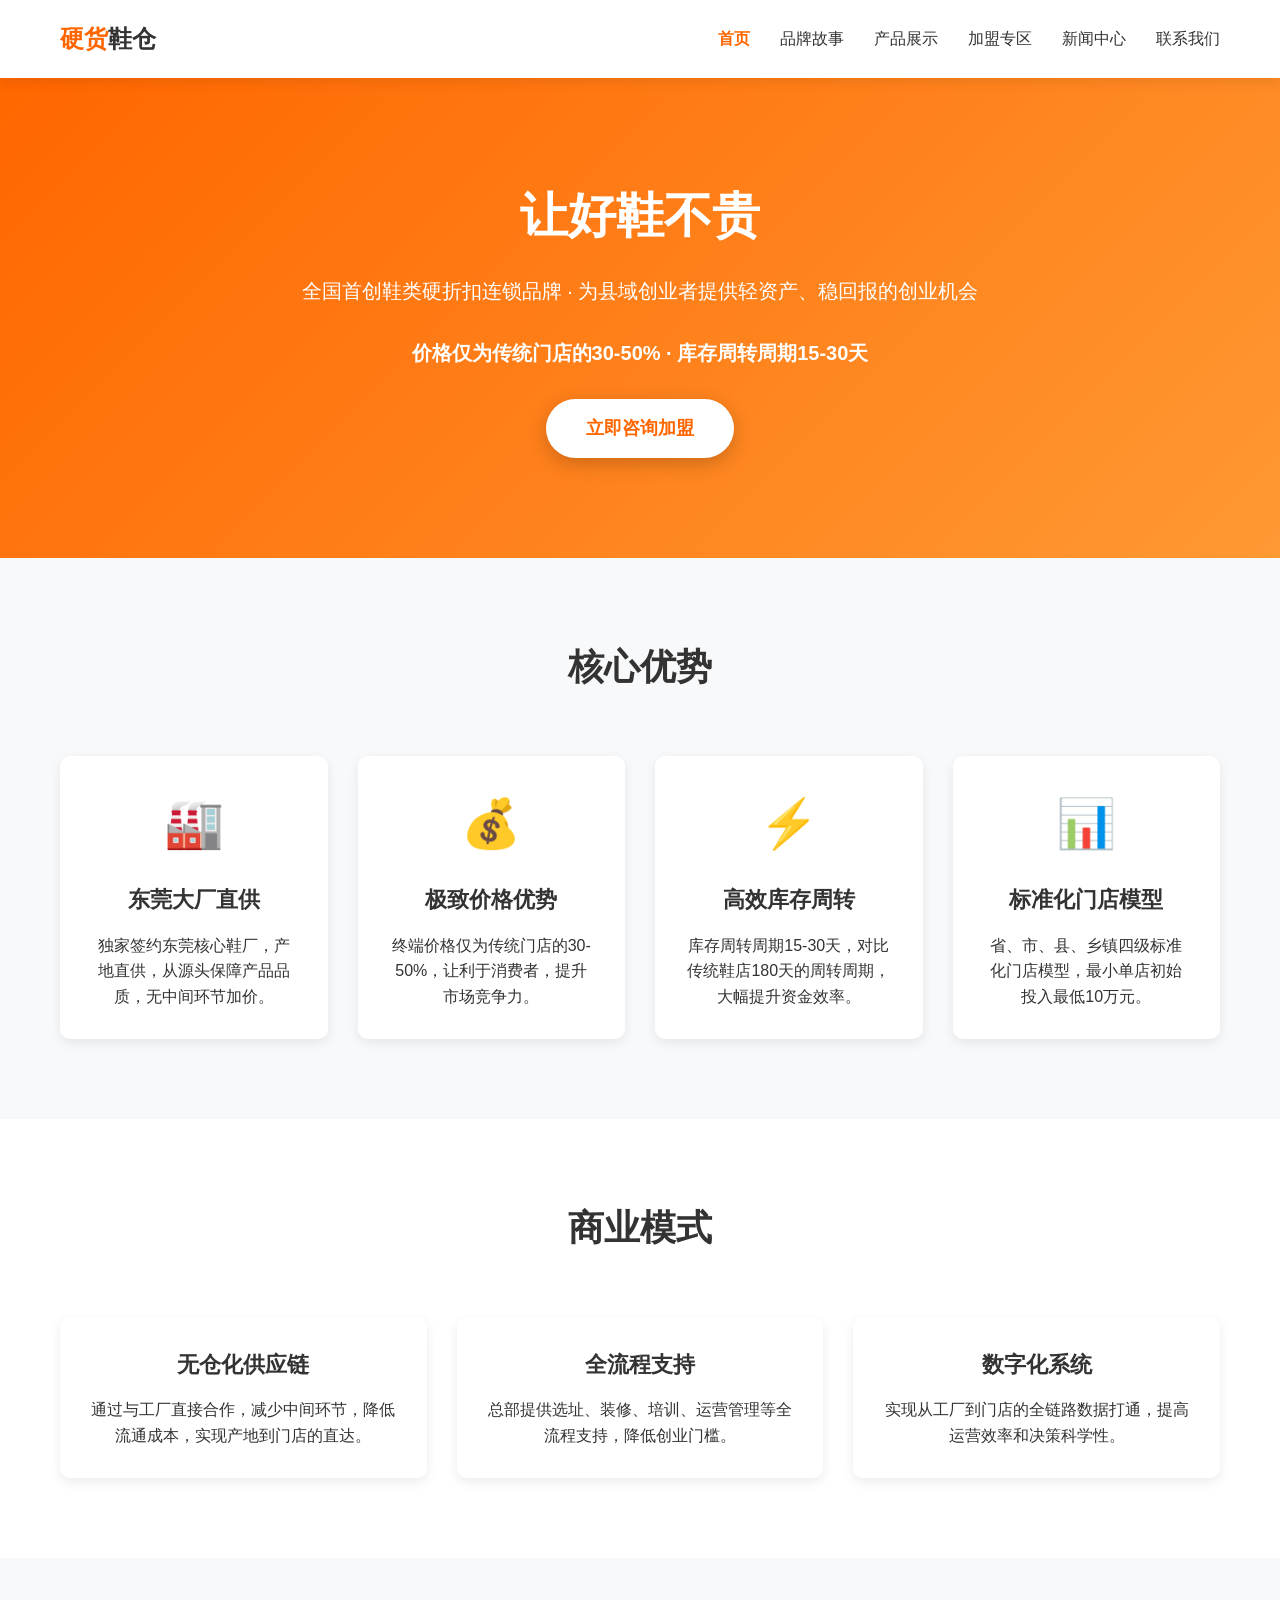
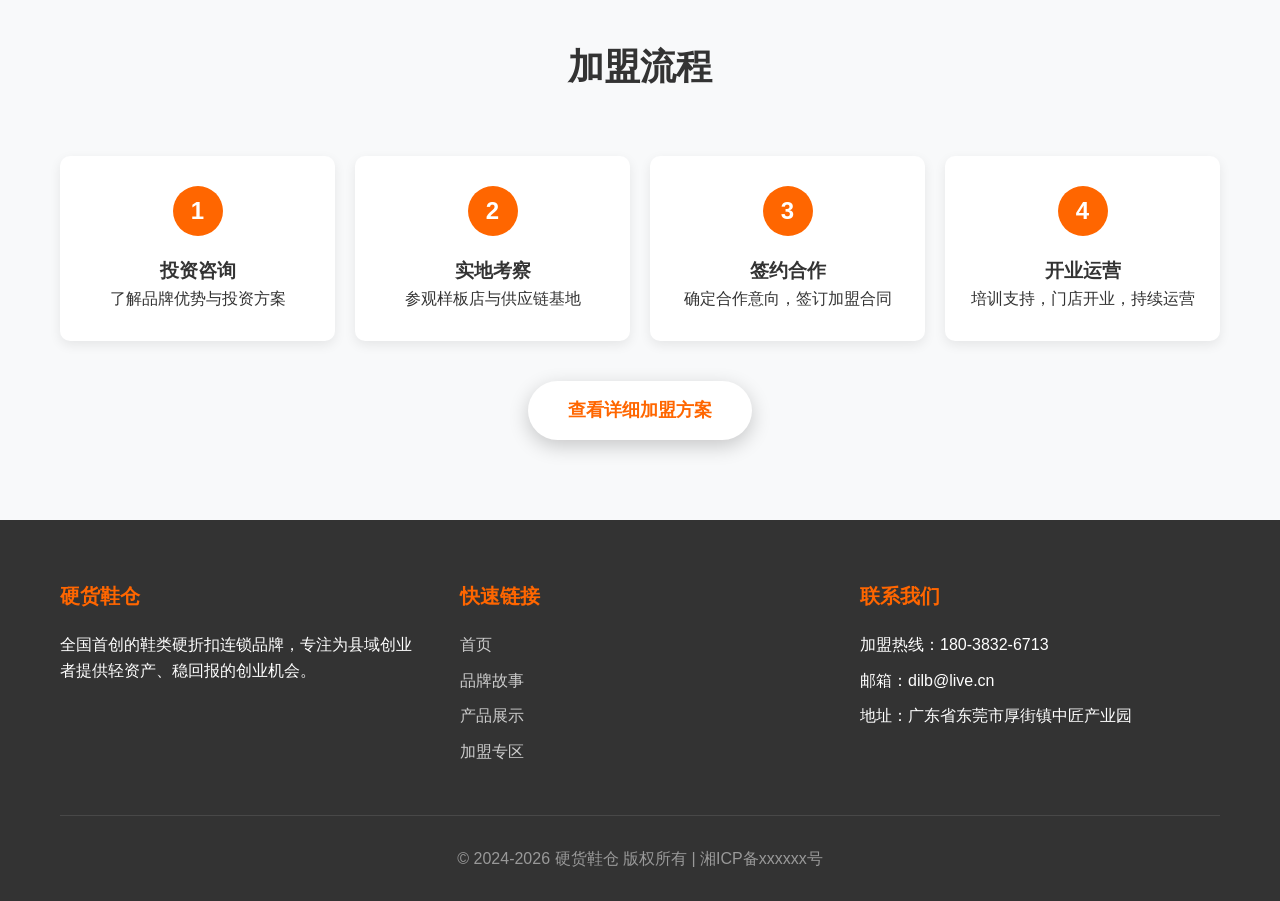
<file: index.html>
<!DOCTYPE html>
<html lang="zh-CN">
<head>
    <meta charset="UTF-8">
    <meta name="viewport" content="width=device-width, initial-scale=1.0">
    <title>硬货鞋仓 | 让好鞋不贵 - 全国首创鞋类硬折扣连锁品牌</title>
    <meta name="description" content="硬货鞋仓是全国首创的鞋类硬折扣连锁品牌，以'让好鞋不贵'为价值主张，专注为县域创业者提供轻资产、稳回报的创业机会。">
    <meta name="keywords" content="鞋类加盟,硬折扣,鞋店加盟,县域创业,鞋仓,硬货鞋仓,鞋类连锁">
    <link rel="stylesheet" href="static/css/style.css">
    <link rel="icon" href="static/images/favicon.ico" type="image/x-icon">
</head>
<body>
    <!-- 头部导航 -->
    <header class="header">
        <div class="container">
            <nav class="navbar">
                <a href="index.html" class="logo">硬货<span>鞋仓</span></a>
                <ul class="nav-links">
                    <li><a href="index.html" class="active">首页</a></li>
                    <li><a href="brand.html">品牌故事</a></li>
                    <li><a href="products.html">产品展示</a></li>
                    <li><a href="join.html">加盟专区</a></li>
                    <li><a href="news.html">新闻中心</a></li>
                    <li><a href="contact.html">联系我们</a></li>
                </ul>
            </nav>
        </div>
    </header>

    <!-- 英雄区域 -->
    <section class="hero">
        <div class="container">
            <h1>让好鞋不贵</h1>
            <p>全国首创鞋类硬折扣连锁品牌 · 为县域创业者提供轻资产、稳回报的创业机会</p>
            <p><strong>价格仅为传统门店的30-50% · 库存周转周期15-30天</strong></p>
            <a href="join.html" class="cta-button">立即咨询加盟</a>
        </div>
    </section>

    <!-- 核心优势 -->
    <section class="features">
        <div class="container">
            <h2 class="section-title">核心优势</h2>
            <div class="feature-grid">
                <div class="feature-card">
                    <div class="feature-icon">🏭</div>
                    <h3>东莞大厂直供</h3>
                    <p>独家签约东莞核心鞋厂，产地直供，从源头保障产品品质，无中间环节加价。</p>
                </div>
                <div class="feature-card">
                    <div class="feature-icon">💰</div>
                    <h3>极致价格优势</h3>
                    <p>终端价格仅为传统门店的30-50%，让利于消费者，提升市场竞争力。</p>
                </div>
                <div class="feature-card">
                    <div class="feature-icon">⚡</div>
                    <h3>高效库存周转</h3>
                    <p>库存周转周期15-30天，对比传统鞋店180天的周转周期，大幅提升资金效率。</p>
                </div>
                <div class="feature-card">
                    <div class="feature-icon">📊</div>
                    <h3>标准化门店模型</h3>
                    <p>省、市、县、乡镇四级标准化门店模型，最小单店初始投入最低10万元。</p>
                </div>
            </div>
        </div>
    </section>

    <!-- 商业模式 -->
    <section class="products">
        <div class="container">
            <h2 class="section-title">商业模式</h2>
            <div class="feature-grid">
                <div class="feature-card">
                    <h3>无仓化供应链</h3>
                    <p>通过与工厂直接合作，减少中间环节，降低流通成本，实现产地到门店的直达。</p>
                </div>
                <div class="feature-card">
                    <h3>全流程支持</h3>
                    <p>总部提供选址、装修、培训、运营管理等全流程支持，降低创业门槛。</p>
                </div>
                <div class="feature-card">
                    <h3>数字化系统</h3>
                    <p>实现从工厂到门店的全链路数据打通，提高运营效率和决策科学性。</p>
                </div>
            </div>
        </div>
    </section>

    <!-- 加盟入口 -->
    <section class="join">
        <div class="container">
            <h2 class="section-title">加盟流程</h2>
            <div class="process-steps">
                <div class="step">
                    <div class="step-number">1</div>
                    <h3>投资咨询</h3>
                    <p>了解品牌优势与投资方案</p>
                </div>
                <div class="step">
                    <div class="step-number">2</div>
                    <h3>实地考察</h3>
                    <p>参观样板店与供应链基地</p>
                </div>
                <div class="step">
                    <div class="step-number">3</div>
                    <h3>签约合作</h3>
                    <p>确定合作意向，签订加盟合同</p>
                </div>
                <div class="step">
                    <div class="step-number">4</div>
                    <h3>开业运营</h3>
                    <p>培训支持，门店开业，持续运营</p>
                </div>
            </div>
            <div style="text-align: center; margin-top: 40px;">
                <a href="join.html" class="cta-button">查看详细加盟方案</a>
            </div>
        </div>
    </section>

    <!-- 页脚 -->
    <footer class="footer">
        <div class="container">
            <div class="footer-content">
                <div class="footer-section">
                    <h3>硬货鞋仓</h3>
                    <p>全国首创的鞋类硬折扣连锁品牌，专注为县域创业者提供轻资产、稳回报的创业机会。</p>
                </div>
                <div class="footer-section">
                    <h3>快速链接</h3>
                    <ul class="footer-links">
                        <li><a href="index.html">首页</a></li>
                        <li><a href="brand.html">品牌故事</a></li>
                        <li><a href="products.html">产品展示</a></li>
                        <li><a href="join.html">加盟专区</a></li>
                    </ul>
                </div>
                <div class="footer-section">
                    <h3>联系我们</h3>
                    <div class="contact-info">
                        <p>加盟热线：180-3832-6713</p>
                        <p>邮箱：dilb@live.cn</p>
                        <p>地址：广东省东莞市厚街镇中匠产业园</p>
                    </div>
                </div>
            </div>
            <div class="copyright">
                <p>&copy; 2024-2026 硬货鞋仓 版权所有 | 湘ICP备xxxxxx号</p>
            </div>
        </div>
    </footer>

    <script src="static/js/main.js"></script>
</body>
</html>
</file>
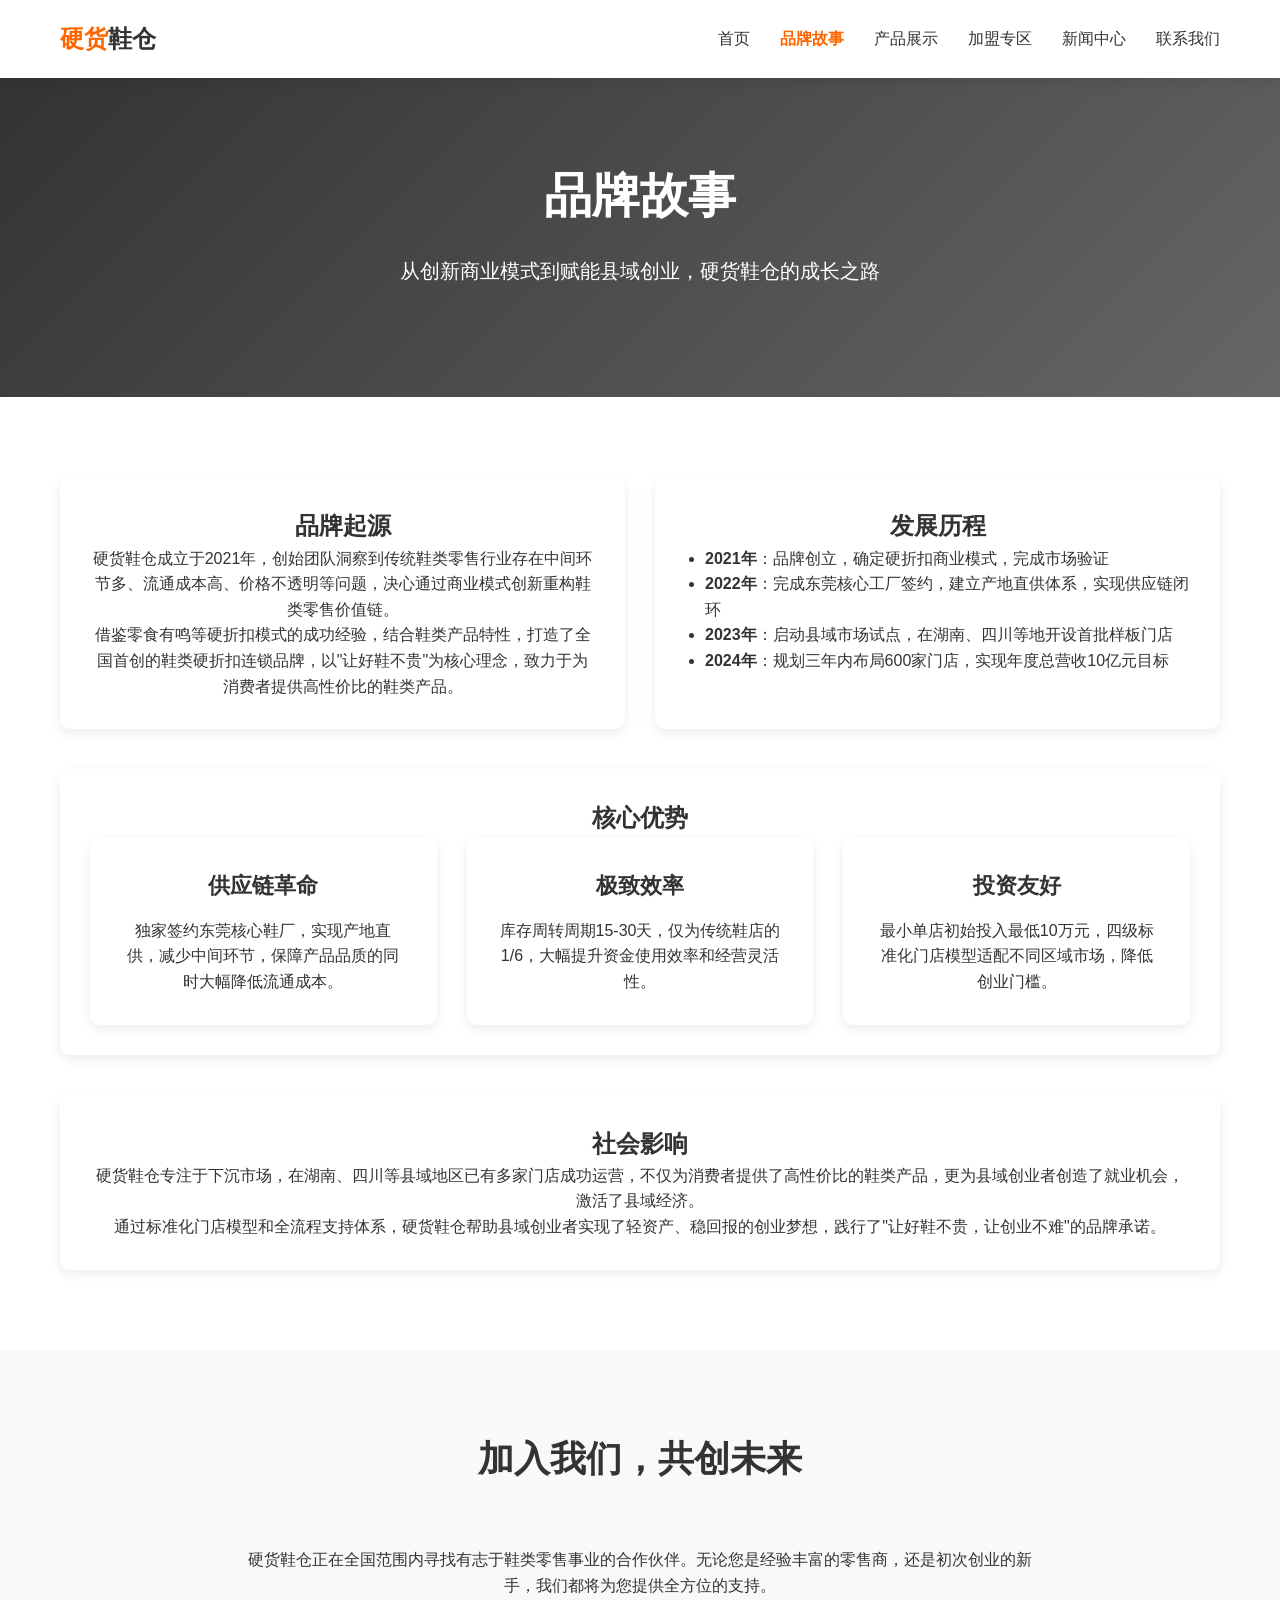
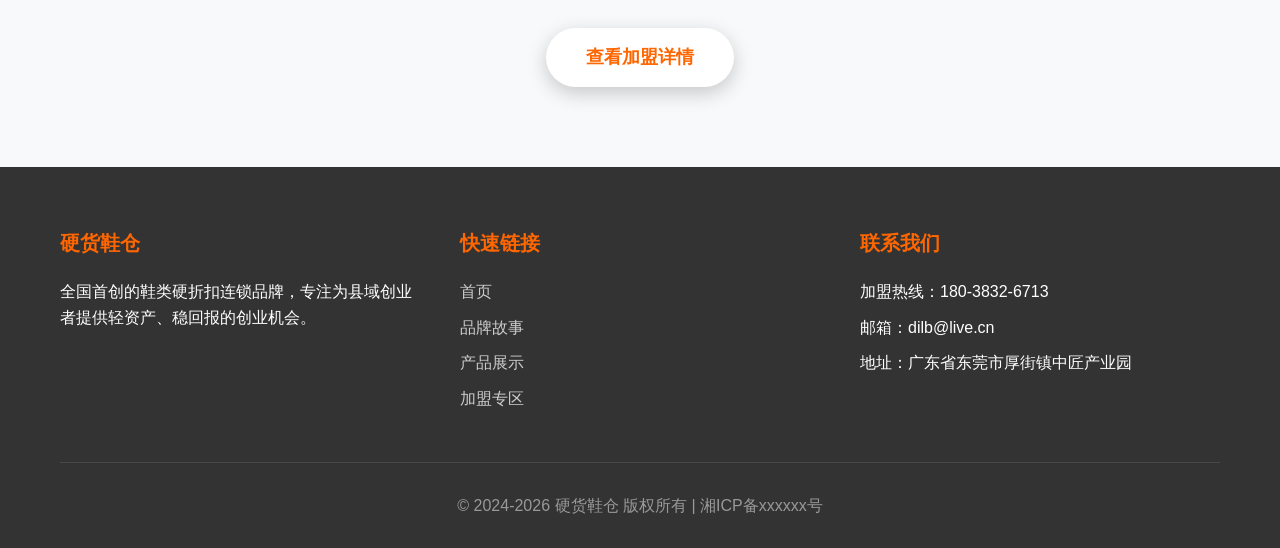
<file: brand.html>
<!DOCTYPE html>
<html lang="zh-CN">
<head>
    <meta charset="UTF-8">
    <meta name="viewport" content="width=device-width, initial-scale=1.0">
    <title>品牌故事 | 硬货鞋仓 - 全国首创鞋类硬折扣连锁品牌</title>
    <meta name="description" content="硬货鞋仓成立于2021年，是全国首创的鞋类硬折扣连锁品牌。通过无仓化供应链和产地直供模式，为县域创业者提供轻资产创业机会。">
    <meta name="keywords" content="硬货鞋仓品牌故事,鞋类硬折扣模式,无仓化供应链,产地直供,县域创业">
    <link rel="stylesheet" href="static/css/style.css">
</head>
<body>
    <header class="header">
        <div class="container">
            <nav class="navbar">
                <a href="index.html" class="logo">硬货<span>鞋仓</span></a>
                <ul class="nav-links">
                    <li><a href="index.html">首页</a></li>
                    <li><a href="brand.html" class="active">品牌故事</a></li>
                    <li><a href="products.html">产品展示</a></li>
                    <li><a href="join.html">加盟专区</a></li>
                    <li><a href="news.html">新闻中心</a></li>
                    <li><a href="contact.html">联系我们</a></li>
                </ul>
            </nav>
        </div>
    </header>

    <section class="hero" style="background: linear-gradient(135deg, #333 0%, #666 100%); padding: 80px 0;">
        <div class="container">
            <h1>品牌故事</h1>
            <p>从创新商业模式到赋能县域创业，硬货鞋仓的成长之路</p>
        </div>
    </section>

    <section class="products">
        <div class="container">
            <div class="feature-grid">
                <div class="feature-card">
                    <h2>品牌起源</h2>
                    <p>硬货鞋仓成立于2021年，创始团队洞察到传统鞋类零售行业存在中间环节多、流通成本高、价格不透明等问题，决心通过商业模式创新重构鞋类零售价值链。</p>
                    <p>借鉴零食有鸣等硬折扣模式的成功经验，结合鞋类产品特性，打造了全国首创的鞋类硬折扣连锁品牌，以"让好鞋不贵"为核心理念，致力于为消费者提供高性价比的鞋类产品。</p>
                </div>
                
                <div class="feature-card">
                    <h2>发展历程</h2>
                    <ul style="text-align: left; padding-left: 20px;">
                        <li><strong>2021年</strong>：品牌创立，确定硬折扣商业模式，完成市场验证</li>
                        <li><strong>2022年</strong>：完成东莞核心工厂签约，建立产地直供体系，实现供应链闭环</li>
                        <li><strong>2023年</strong>：启动县域市场试点，在湖南、四川等地开设首批样板门店</li>
                        <li><strong>2024年</strong>：规划三年内布局600家门店，实现年度总营收10亿元目标</li>
                    </ul>
                </div>
            </div>
            
            <div class="feature-card" style="margin-top: 40px;">
                <h2>核心优势</h2>
                <div class="feature-grid">
                    <div class="feature-card">
                        <h3>供应链革命</h3>
                        <p>独家签约东莞核心鞋厂，实现产地直供，减少中间环节，保障产品品质的同时大幅降低流通成本。</p>
                    </div>
                    <div class="feature-card">
                        <h3>极致效率</h3>
                        <p>库存周转周期15-30天，仅为传统鞋店的1/6，大幅提升资金使用效率和经营灵活性。</p>
                    </div>
                    <div class="feature-card">
                        <h3>投资友好</h3>
                        <p>最小单店初始投入最低10万元，四级标准化门店模型适配不同区域市场，降低创业门槛。</p>
                    </div>
                </div>
            </div>
            
            <div class="feature-card" style="margin-top: 40px;">
                <h2>社会影响</h2>
                <p>硬货鞋仓专注于下沉市场，在湖南、四川等县域地区已有多家门店成功运营，不仅为消费者提供了高性价比的鞋类产品，更为县域创业者创造了就业机会，激活了县域经济。</p>
                <p>通过标准化门店模型和全流程支持体系，硬货鞋仓帮助县域创业者实现了轻资产、稳回报的创业梦想，践行了"让好鞋不贵，让创业不难"的品牌承诺。</p>
            </div>
        </div>
    </section>

    <section class="join">
        <div class="container">
            <h2 class="section-title">加入我们，共创未来</h2>
            <p style="text-align: center; max-width: 800px; margin: 0 auto 30px;">
                硬货鞋仓正在全国范围内寻找有志于鞋类零售事业的合作伙伴。无论您是经验丰富的零售商，还是初次创业的新手，我们都将为您提供全方位的支持。
            </p>
            <div style="text-align: center;">
                <a href="join.html" class="cta-button">查看加盟详情</a>
            </div>
        </div>
    </section>

    <footer class="footer">
        <div class="container">
            <div class="footer-content">
                <div class="footer-section">
                    <h3>硬货鞋仓</h3>
                    <p>全国首创的鞋类硬折扣连锁品牌，专注为县域创业者提供轻资产、稳回报的创业机会。</p>
                </div>
                <div class="footer-section">
                    <h3>快速链接</h3>
                    <ul class="footer-links">
                        <li><a href="index.html">首页</a></li>
                        <li><a href="brand.html">品牌故事</a></li>
                        <li><a href="products.html">产品展示</a></li>
                        <li><a href="join.html">加盟专区</a></li>
                    </ul>
                </div>
                <div class="footer-section">
                    <h3>联系我们</h3>
                    <div class="contact-info">
                        <p>加盟热线：180-3832-6713</p>
                        <p>邮箱：dilb@live.cn</p>
                        <p>地址：广东省东莞市厚街镇中匠产业园</p>
                    </div>
                </div>
            </div>
            <div class="copyright">
                <p>&copy; 2024-2026 硬货鞋仓 版权所有 | 湘ICP备xxxxxx号</p>
            </div>
        </div>
    </footer>

    <script src="static/js/main.js"></script>
</body>
</html>
</file>
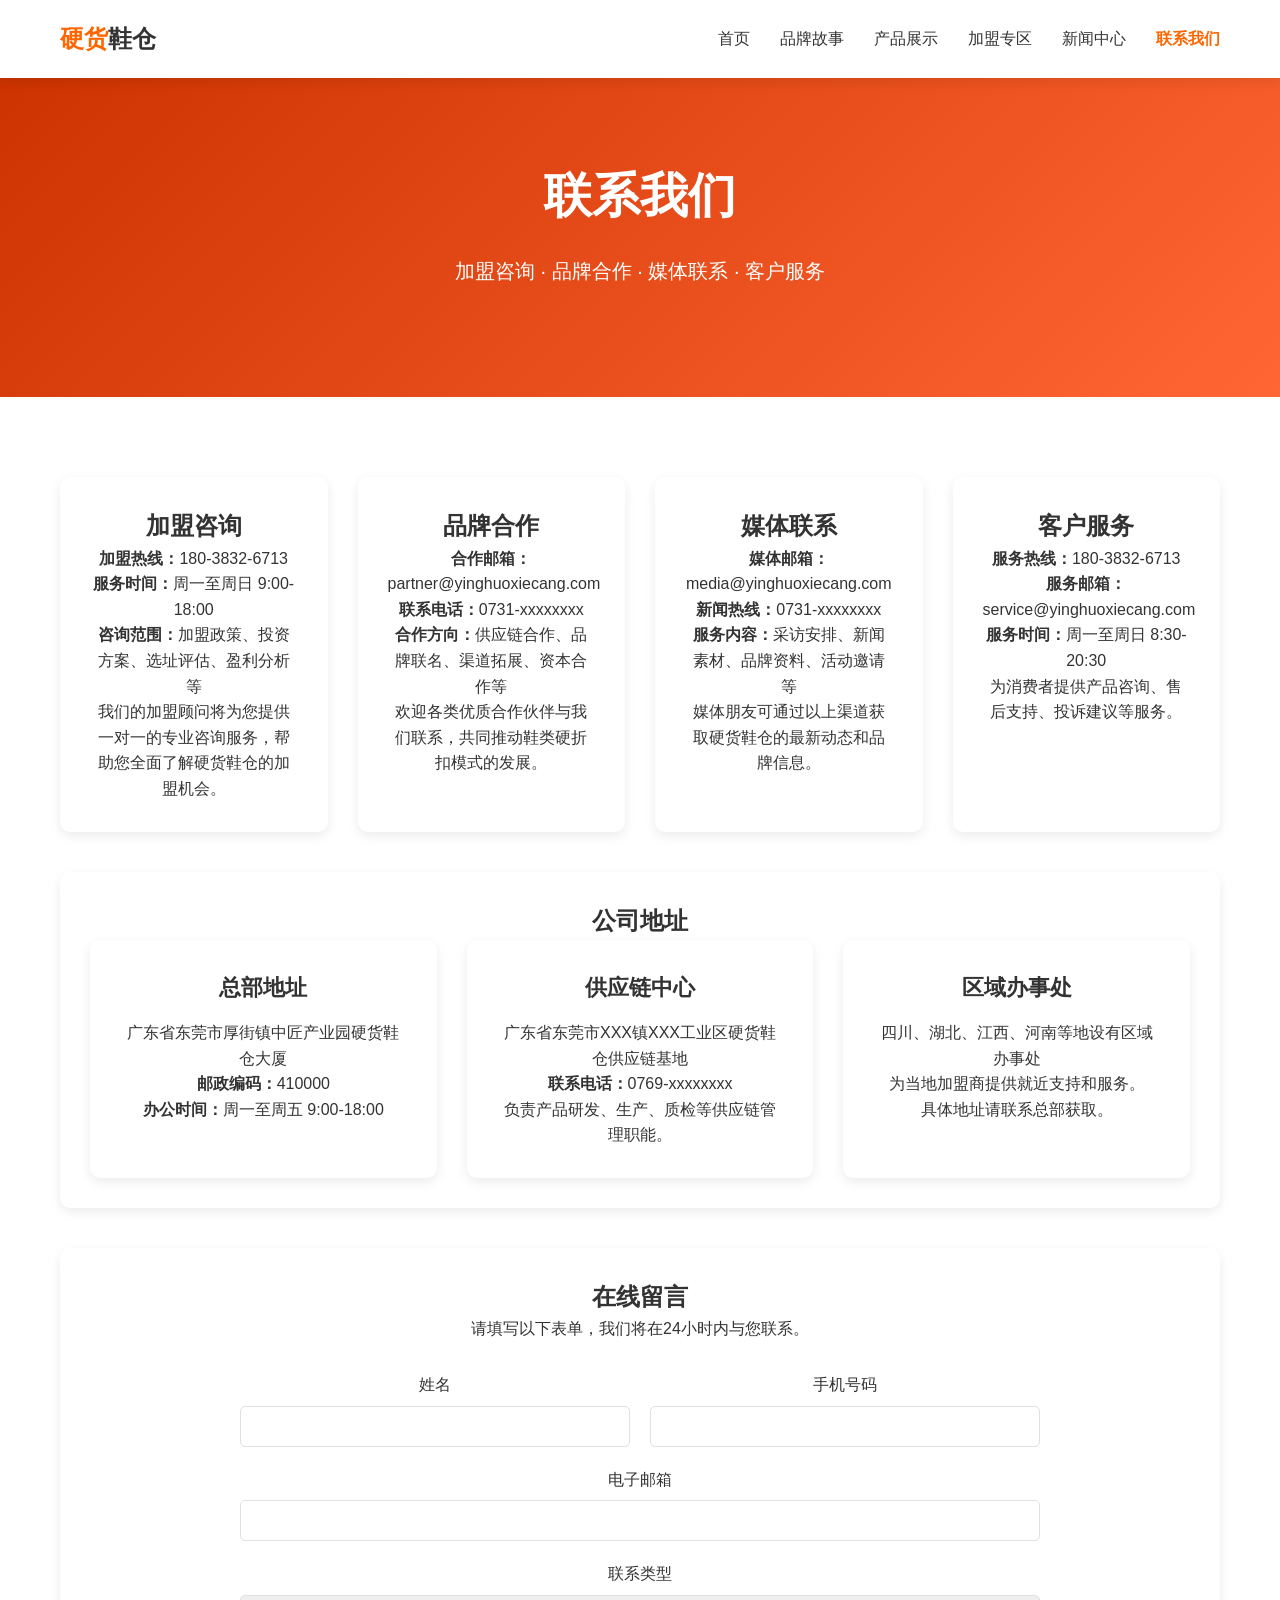
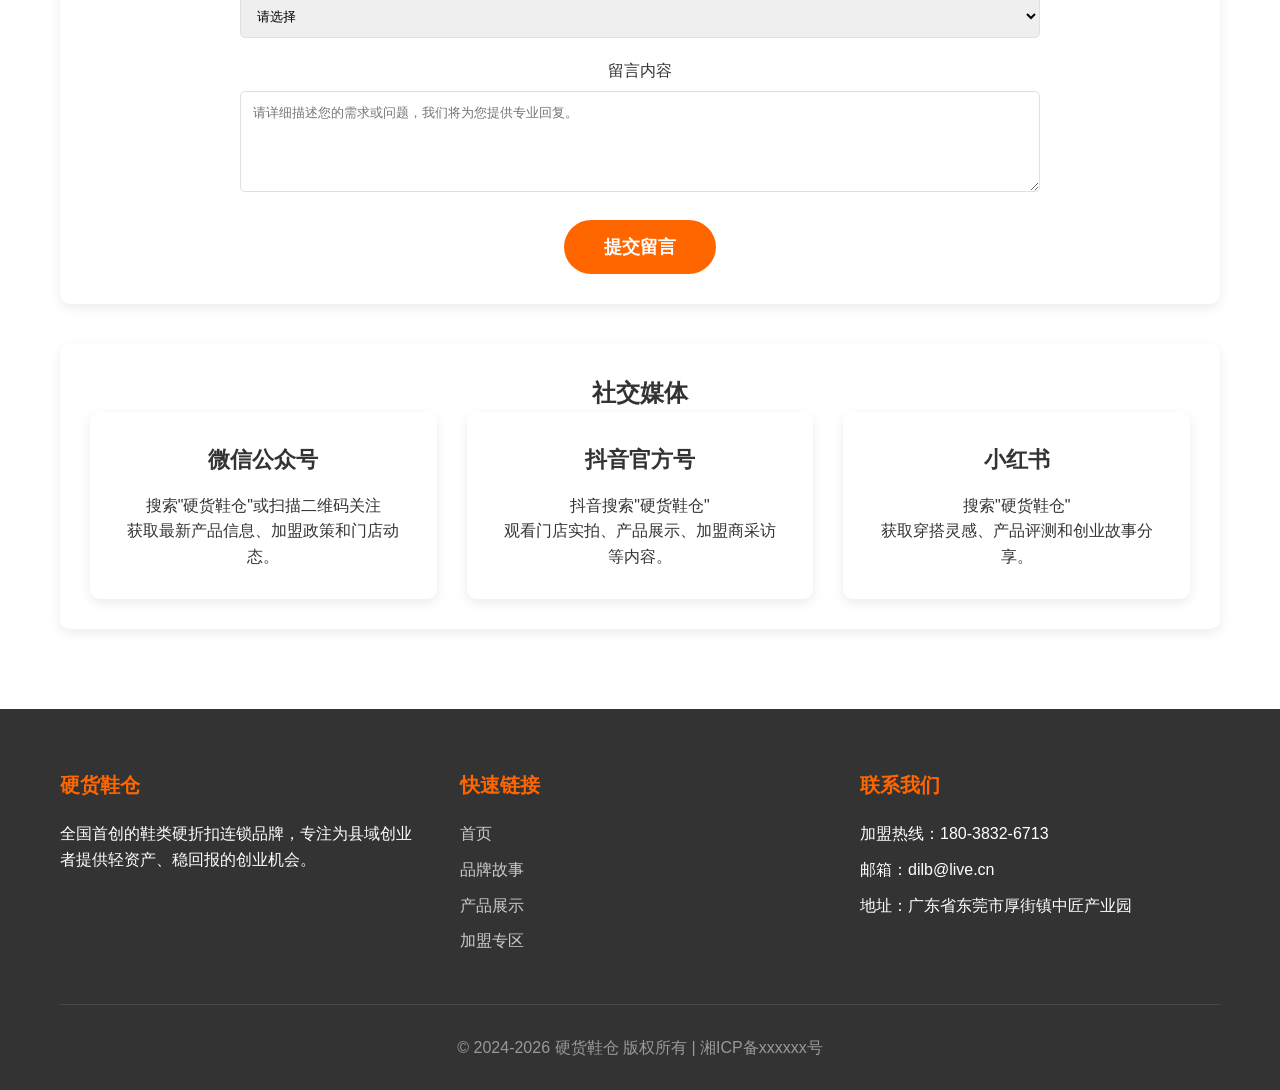
<file: contact.html>
<!DOCTYPE html>
<html lang="zh-CN">
<head>
    <meta charset="UTF-8">
    <meta name="viewport" content="width=device-width, initial-scale=1.0">
    <title>联系我们 | 硬货鞋仓 - 加盟咨询与品牌合作</title>
    <meta name="description" content="硬货鞋仓联系方式，提供加盟咨询、品牌合作、媒体联系等全方位沟通渠道。">
    <meta name="keywords" content="硬货鞋仓联系方式,加盟咨询电话,品牌合作邮箱,门店地址">
    <link rel="stylesheet" href="static/css/style.css">
</head>
<body>
    <header class="header">
        <div class="container">
            <nav class="navbar">
                <a href="index.html" class="logo">硬货<span>鞋仓</span></a>
                <ul class="nav-links">
                    <li><a href="index.html">首页</a></li>
                    <li><a href="brand.html">品牌故事</a></li>
                    <li><a href="products.html">产品展示</a></li>
                    <li><a href="join.html">加盟专区</a></li>
                    <li><a href="news.html">新闻中心</a></li>
                    <li><a href="contact.html" class="active">联系我们</a></li>
                </ul>
            </nav>
        </div>
    </header>

    <section class="hero" style="background: linear-gradient(135deg, #cc3300 0%, #ff6633 100%); padding: 80px 0;">
        <div class="container">
            <h1>联系我们</h1>
            <p>加盟咨询 · 品牌合作 · 媒体联系 · 客户服务</p>
        </div>
    </section>

    <section class="products">
        <div class="container">
            <div class="feature-grid">
                <div class="feature-card">
                    <h2>加盟咨询</h2>
                    <p><strong>加盟热线：</strong>180-3832-6713</p>
                    <p><strong>服务时间：</strong>周一至周日 9:00-18:00</p>
                    <p><strong>咨询范围：</strong>加盟政策、投资方案、选址评估、盈利分析等</p>
                    <p>我们的加盟顾问将为您提供一对一的专业咨询服务，帮助您全面了解硬货鞋仓的加盟机会。</p>
                </div>
                
                <div class="feature-card">
                    <h2>品牌合作</h2>
                    <p><strong>合作邮箱：</strong>partner@yinghuoxiecang.com</p>
                    <p><strong>联系电话：</strong>0731-xxxxxxxx</p>
                    <p><strong>合作方向：</strong>供应链合作、品牌联名、渠道拓展、资本合作等</p>
                    <p>欢迎各类优质合作伙伴与我们联系，共同推动鞋类硬折扣模式的发展。</p>
                </div>
                
                <div class="feature-card">
                    <h2>媒体联系</h2>
                    <p><strong>媒体邮箱：</strong>media@yinghuoxiecang.com</strong></p>
                    <p><strong>新闻热线：</strong>0731-xxxxxxxx</p>
                    <p><strong>服务内容：</strong>采访安排、新闻素材、品牌资料、活动邀请等</p>
                    <p>媒体朋友可通过以上渠道获取硬货鞋仓的最新动态和品牌信息。</p>
                </div>
                
                <div class="feature-card">
                    <h2>客户服务</h2>
                    <p><strong>服务热线：</strong>180-3832-6713</p>
                    <p><strong>服务邮箱：</strong>service@yinghuoxiecang.com</p>
                    <p><strong>服务时间：</strong>周一至周日 8:30-20:30</p>
                    <p>为消费者提供产品咨询、售后支持、投诉建议等服务。</p>
                </div>
            </div>
            
            <div class="feature-card" style="margin-top: 40px;">
                <h2>公司地址</h2>
                <div class="feature-grid">
                    <div class="feature-card">
                        <h3>总部地址</h3>
                        <p>广东省东莞市厚街镇中匠产业园硬货鞋仓大厦</p>
                        <p><strong>邮政编码：</strong>410000</p>
                        <p><strong>办公时间：</strong>周一至周五 9:00-18:00</p>
                    </div>
                    
                    <div class="feature-card">
                        <h3>供应链中心</h3>
                        <p>广东省东莞市XXX镇XXX工业区硬货鞋仓供应链基地</p>
                        <p><strong>联系电话：</strong>0769-xxxxxxxx</p>
                        <p>负责产品研发、生产、质检等供应链管理职能。</p>
                    </div>
                    
                    <div class="feature-card">
                        <h3>区域办事处</h3>
                        <p>四川、湖北、江西、河南等地设有区域办事处</p>
                        <p>为当地加盟商提供就近支持和服务。</p>
                        <p>具体地址请联系总部获取。</p>
                    </div>
                </div>
            </div>
            
            <div class="feature-card" style="margin-top: 40px;">
                <h2>在线留言</h2>
                <p style="text-align: center; margin-bottom: 30px;">请填写以下表单，我们将在24小时内与您联系。</p>
                
                <form id="contact-form" style="max-width: 800px; margin: 0 auto;">
                    <div style="display: grid; grid-template-columns: 1fr 1fr; gap: 20px; margin-bottom: 20px;">
                        <div>
                            <label style="display: block; margin-bottom: 8px;">姓名</label>
                            <input type="text" name="name" required style="width: 100%; padding: 12px; border: 1px solid var(--border-color); border-radius: 5px;">
                        </div>
                        
                        <div>
                            <label style="display: block; margin-bottom: 8px;">手机号码</label>
                            <input type="tel" name="phone" required style="width: 100%; padding: 12px; border: 1px solid var(--border-color); border-radius: 5px;">
                        </div>
                    </div>
                    
                    <div style="margin-bottom: 20px;">
                        <label style="display: block; margin-bottom: 8px;">电子邮箱</label>
                        <input type="email" name="email" required style="width: 100%; padding: 12px; border: 1px solid var(--border-color); border-radius: 5px;">
                    </div>
                    
                    <div style="margin-bottom: 20px;">
                        <label style="display: block; margin-bottom: 8px;">联系类型</label>
                        <select name="contact_type" required style="width: 100%; padding: 12px; border: 1px solid var(--border-color); border-radius: 5px;">
                            <option value="">请选择</option>
                            <option value="加盟咨询">加盟咨询</option>
                            <option value="品牌合作">品牌合作</option>
                            <option value="媒体联系">媒体联系</option>
                            <option value="客户服务">客户服务</option>
                            <option value="其他">其他</option>
                        </select>
                    </div>
                    
                    <div style="margin-bottom: 20px;">
                        <label style="display: block; margin-bottom: 8px;">留言内容</label>
                        <textarea name="message" rows="5" required style="width: 100%; padding: 12px; border: 1px solid var(--border-color); border-radius: 5px;" placeholder="请详细描述您的需求或问题，我们将为您提供专业回复。"></textarea>
                    </div>
                    
                    <button type="submit" style="background-color: var(--primary-color); color: var(--white); border: none; padding: 15px 40px; font-size: 18px; font-weight: 600; border-radius: 50px; cursor: pointer; transition: var(--transition);">
                        提交留言
                    </button>
                </form>
            </div>
            
            <div class="feature-card" style="margin-top: 40px;">
                <h2>社交媒体</h2>
                <div class="feature-grid">
                    <div class="feature-card">
                        <h3>微信公众号</h3>
                        <p>搜索"硬货鞋仓"或扫描二维码关注</p>
                        <p>获取最新产品信息、加盟政策和门店动态。</p>
                    </div>
                    
                    <div class="feature-card">
                        <h3>抖音官方号</h3>
                        <p>抖音搜索"硬货鞋仓"</p>
                        <p>观看门店实拍、产品展示、加盟商采访等内容。</p>
                    </div>
                    
                    <div class="feature-card">
                        <h3>小红书</h3>
                        <p>搜索"硬货鞋仓"</p>
                        <p>获取穿搭灵感、产品评测和创业故事分享。</p>
                    </div>
                </div>
            </div>
        </div>
    </section>

    <footer class="footer">
        <div class="container">
            <div class="footer-content">
                <div class="footer-section">
                    <h3>硬货鞋仓</h3>
                    <p>全国首创的鞋类硬折扣连锁品牌，专注为县域创业者提供轻资产、稳回报的创业机会。</p>
                </div>
                <div class="footer-section">
                    <h3>快速链接</h3>
                    <ul class="footer-links">
                        <li><a href="index.html">首页</a></li>
                        <li><a href="brand.html">品牌故事</a></li>
                        <li><a href="products.html">产品展示</a></li>
                        <li><a href="join.html">加盟专区</a></li>
                    </ul>
                </div>
                <div class="footer-section">
                    <h3>联系我们</h3>
                    <div class="contact-info">
                        <p>加盟热线：180-3832-6713</p>
                        <p>邮箱：dilb@live.cn</p>
                        <p>地址：广东省东莞市厚街镇中匠产业园</p>
                    </div>
                </div>
            </div>
            <div class="copyright">
                <p>&copy; 2024-2026 硬货鞋仓 版权所有 | 湘ICP备xxxxxx号</p>
            </div>
        </div>
    </footer>

    <script src="static/js/main.js"></script>
</body>
</html>
</file>
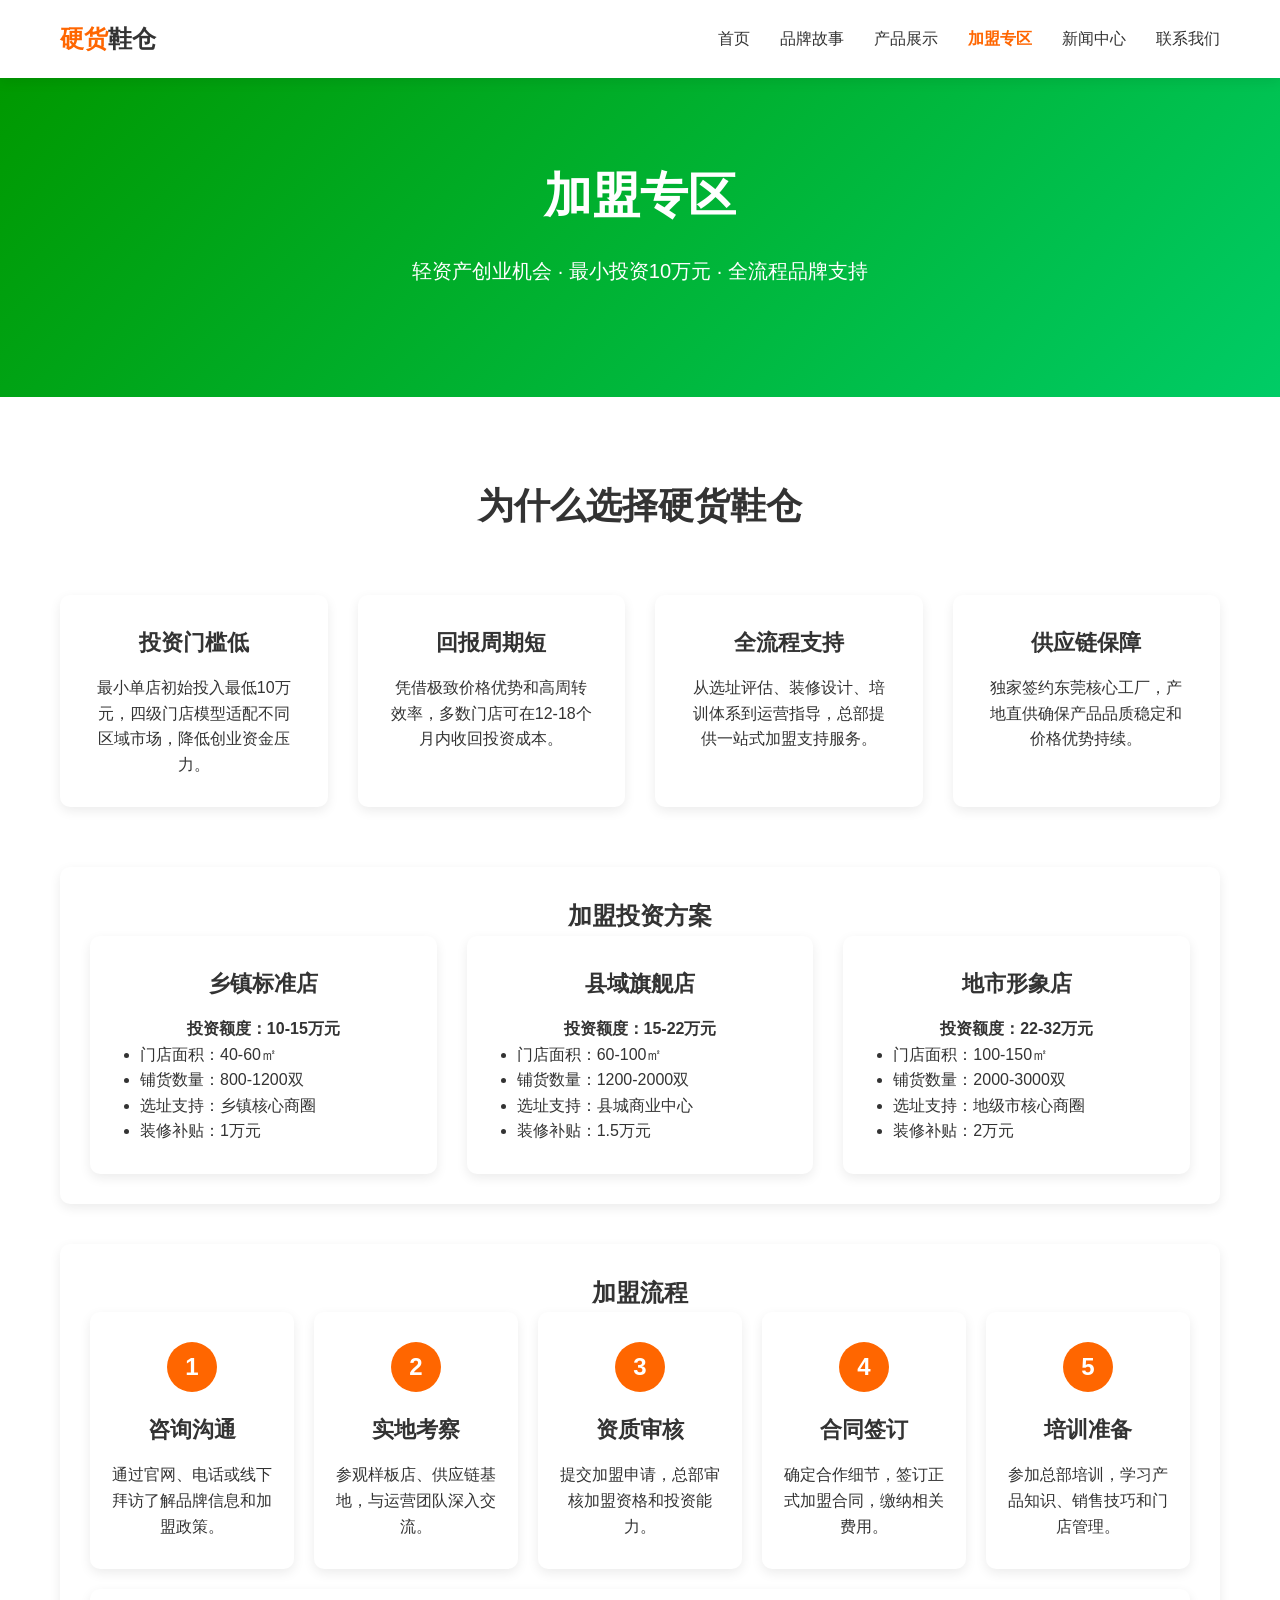
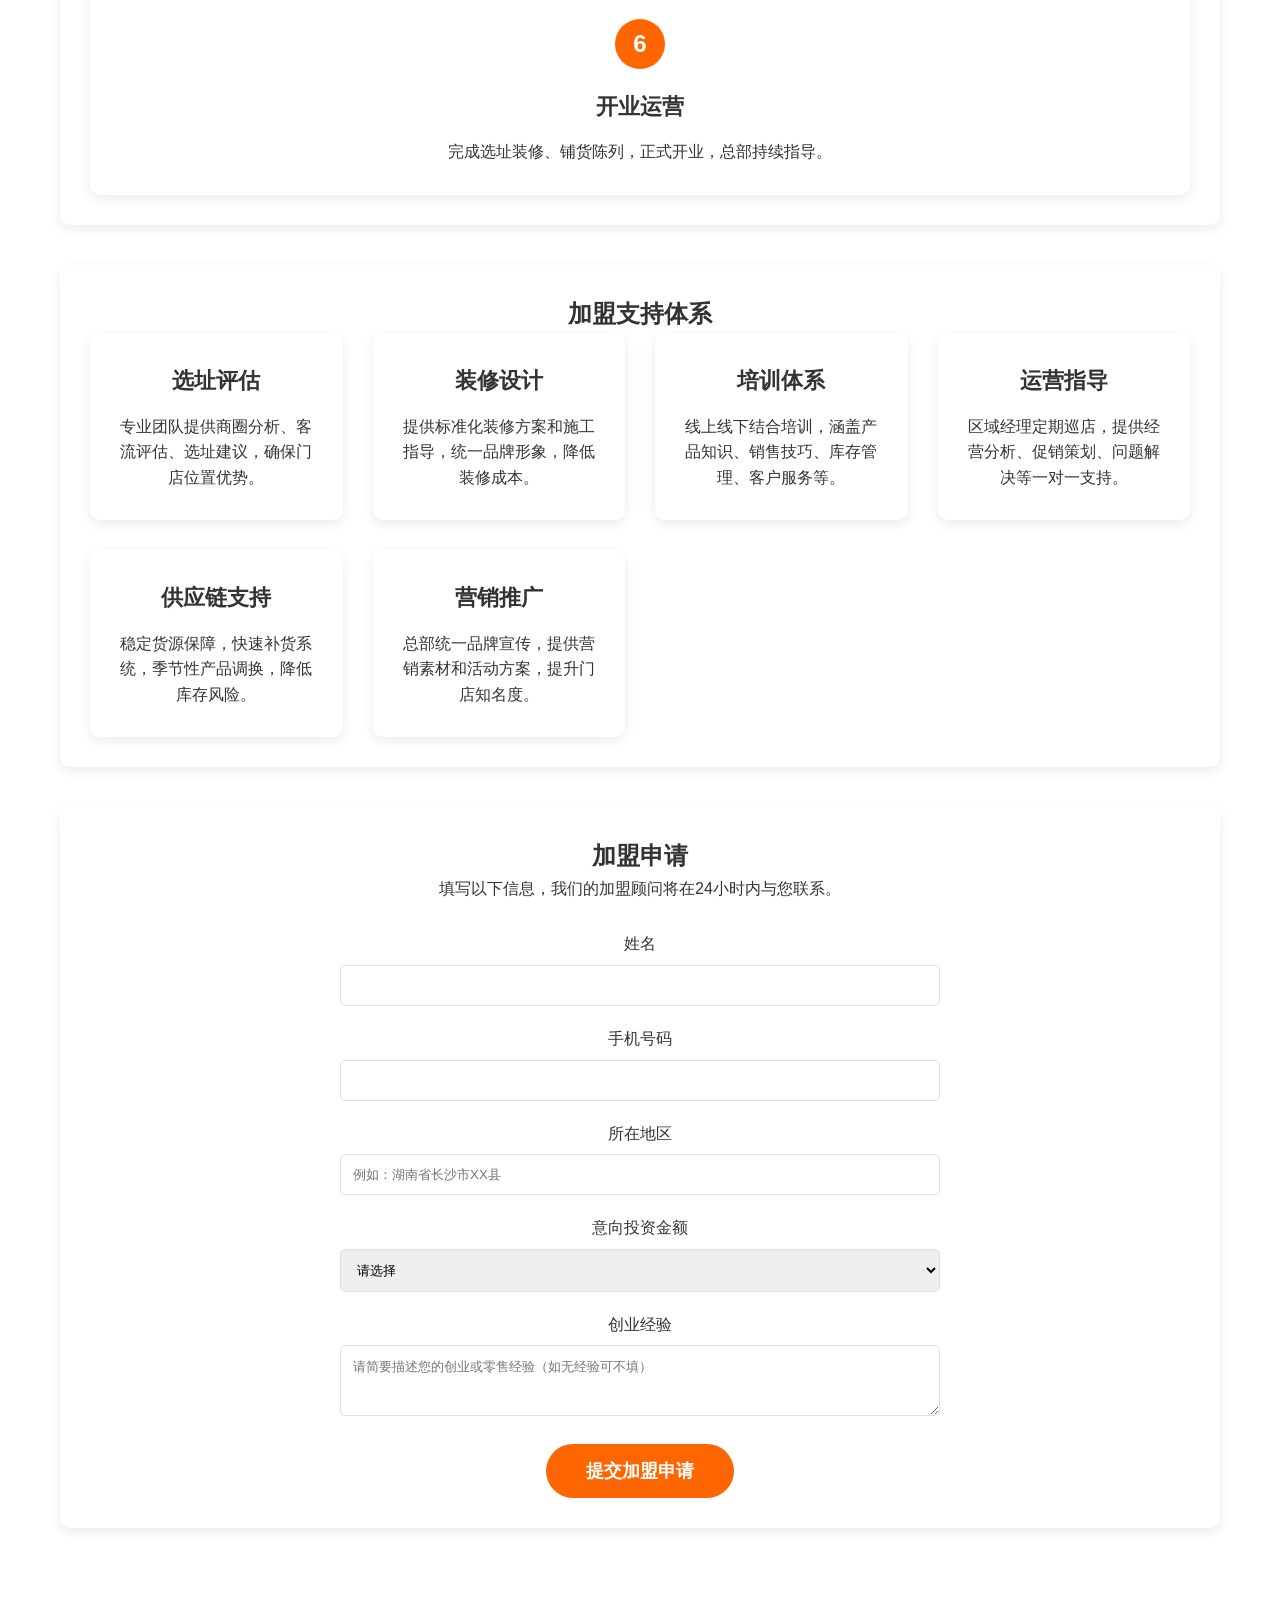
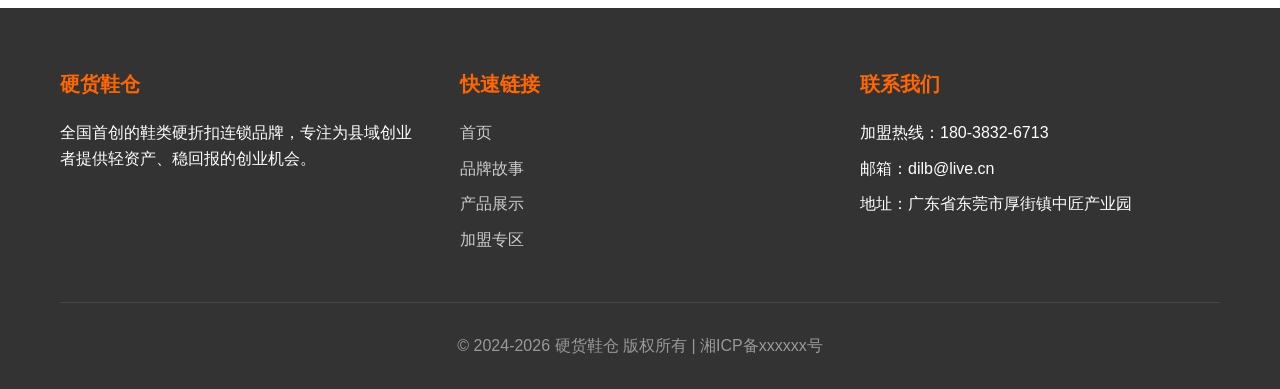
<file: join.html>
<!DOCTYPE html>
<html lang="zh-CN">
<head>
    <meta charset="UTF-8">
    <meta name="viewport" content="width=device-width, initial-scale=1.0">
    <title>加盟专区 | 硬货鞋仓 - 轻资产创业机会</title>
    <meta name="description" content="硬货鞋仓为县域创业者提供轻资产、稳回报的加盟机会，最小单店初始投入最低10万元，享受全流程品牌支持。">
    <meta name="keywords" content="鞋店加盟,加盟费用,加盟流程,创业机会,硬货鞋仓加盟">
    <link rel="stylesheet" href="static/css/style.css">
</head>
<body>
    <header class="header">
        <div class="container">
            <nav class="navbar">
                <a href="index.html" class="logo">硬货<span>鞋仓</span></a>
                <ul class="nav-links">
                    <li><a href="index.html">首页</a></li>
                    <li><a href="brand.html">品牌故事</a></li>
                    <li><a href="products.html">产品展示</a></li>
                    <li><a href="join.html" class="active">加盟专区</a></li>
                    <li><a href="news.html">新闻中心</a></li>
                    <li><a href="contact.html">联系我们</a></li>
                </ul>
            </nav>
        </div>
    </header>

    <section class="hero" style="background: linear-gradient(135deg, #009900 0%, #00cc66 100%); padding: 80px 0;">
        <div class="container">
            <h1>加盟专区</h1>
            <p>轻资产创业机会 · 最小投资10万元 · 全流程品牌支持</p>
        </div>
    </section>

    <section class="products">
        <div class="container">
            <h2 class="section-title">为什么选择硬货鞋仓</h2>
            
            <div class="feature-grid">
                <div class="feature-card">
                    <h3>投资门槛低</h3>
                    <p>最小单店初始投入最低10万元，四级门店模型适配不同区域市场，降低创业资金压力。</p>
                </div>
                
                <div class="feature-card">
                    <h3>回报周期短</h3>
                    <p>凭借极致价格优势和高周转效率，多数门店可在12-18个月内收回投资成本。</p>
                </div>
                
                <div class="feature-card">
                    <h3>全流程支持</h3>
                    <p>从选址评估、装修设计、培训体系到运营指导，总部提供一站式加盟支持服务。</p>
                </div>
                
                <div class="feature-card">
                    <h3>供应链保障</h3>
                    <p>独家签约东莞核心工厂，产地直供确保产品品质稳定和价格优势持续。</p>
                </div>
            </div>
            
            <div class="feature-card" style="margin-top: 60px;">
                <h2>加盟投资方案</h2>
                <div class="feature-grid">
                    <div class="feature-card">
                        <h3>乡镇标准店</h3>
                        <p><strong>投资额度：10-15万元</strong></p>
                        <ul style="text-align: left; padding-left: 20px;">
                            <li>门店面积：40-60㎡</li>
                            <li>铺货数量：800-1200双</li>
                            <li>选址支持：乡镇核心商圈</li>
                            <li>装修补贴：1万元</li>
                        </ul>
                    </div>
                    
                    <div class="feature-card">
                        <h3>县域旗舰店</h3>
                        <p><strong>投资额度：15-22万元</strong></p>
                        <ul style="text-align: left; padding-left: 20px;">
                            <li>门店面积：60-100㎡</li>
                            <li>铺货数量：1200-2000双</li>
                            <li>选址支持：县城商业中心</li>
                            <li>装修补贴：1.5万元</li>
                        </ul>
                    </div>
                    
                    <div class="feature-card">
                        <h3>地市形象店</h3>
                        <p><strong>投资额度：22-32万元</strong></p>
                        <ul style="text-align: left; padding-left: 20px;">
                            <li>门店面积：100-150㎡</li>
                            <li>铺货数量：2000-3000双</li>
                            <li>选址支持：地级市核心商圈</li>
                            <li>装修补贴：2万元</li>
                        </ul>
                    </div>
                </div>
            </div>
            
            <div class="feature-card" style="margin-top: 40px;">
                <h2>加盟流程</h2>
                <div class="process-steps">
                    <div class="step">
                        <div class="step-number">1</div>
                        <h3>咨询沟通</h3>
                        <p>通过官网、电话或线下拜访了解品牌信息和加盟政策。</p>
                    </div>
                    
                    <div class="step">
                        <div class="step-number">2</div>
                        <h3>实地考察</h3>
                        <p>参观样板店、供应链基地，与运营团队深入交流。</p>
                    </div>
                    
                    <div class="step">
                        <div class="step-number">3</div>
                        <h3>资质审核</h3>
                        <p>提交加盟申请，总部审核加盟资格和投资能力。</p>
                    </div>
                    
                    <div class="step">
                        <div class="step-number">4</div>
                        <h3>合同签订</h3>
                        <p>确定合作细节，签订正式加盟合同，缴纳相关费用。</p>
                    </div>
                    
                    <div class="step">
                        <div class="step-number">5</div>
                        <h3>培训准备</h3>
                        <p>参加总部培训，学习产品知识、销售技巧和门店管理。</p>
                    </div>
                    
                    <div class="step">
                        <div class="step-number">6</div>
                        <h3>开业运营</h3>
                        <p>完成选址装修、铺货陈列，正式开业，总部持续指导。</p>
                    </div>
                </div>
            </div>
            
            <div class="feature-card" style="margin-top: 40px;">
                <h2>加盟支持体系</h2>
                <div class="feature-grid">
                    <div class="feature-card">
                        <h3>选址评估</h3>
                        <p>专业团队提供商圈分析、客流评估、选址建议，确保门店位置优势。</p>
                    </div>
                    
                    <div class="feature-card">
                        <h3>装修设计</h3>
                        <p>提供标准化装修方案和施工指导，统一品牌形象，降低装修成本。</p>
                    </div>
                    
                    <div class="feature-card">
                        <h3>培训体系</h3>
                        <p>线上线下结合培训，涵盖产品知识、销售技巧、库存管理、客户服务等。</p>
                    </div>
                    
                    <div class="feature-card">
                        <h3>运营指导</h3>
                        <p>区域经理定期巡店，提供经营分析、促销策划、问题解决等一对一支持。</p>
                    </div>
                    
                    <div class="feature-card">
                        <h3>供应链支持</h3>
                        <p>稳定货源保障，快速补货系统，季节性产品调换，降低库存风险。</p>
                    </div>
                    
                    <div class="feature-card">
                        <h3>营销推广</h3>
                        <p>总部统一品牌宣传，提供营销素材和活动方案，提升门店知名度。</p>
                    </div>
                </div>
            </div>
            
            <div class="feature-card" style="margin-top: 40px;">
                <h2>加盟申请</h2>
                <p style="text-align: center; margin-bottom: 30px;">填写以下信息，我们的加盟顾问将在24小时内与您联系。</p>
                
                <form id="join-form" style="max-width: 600px; margin: 0 auto;">
                    <div style="margin-bottom: 20px;">
                        <label style="display: block; margin-bottom: 8px;">姓名</label>
                        <input type="text" name="name" required style="width: 100%; padding: 12px; border: 1px solid var(--border-color); border-radius: 5px;">
                    </div>
                    
                    <div style="margin-bottom: 20px;">
                        <label style="display: block; margin-bottom: 8px;">手机号码</label>
                        <input type="tel" name="phone" required style="width: 100%; padding: 12px; border: 1px solid var(--border-color); border-radius: 5px;">
                    </div>
                    
                    <div style="margin-bottom: 20px;">
                        <label style="display: block; margin-bottom: 8px;">所在地区</label>
                        <input type="text" name="location" required style="width: 100%; padding: 12px; border: 1px solid var(--border-color); border-radius: 5px;" placeholder="例如：湖南省长沙市XX县">
                    </div>
                    
                    <div style="margin-bottom: 20px;">
                        <label style="display: block; margin-bottom: 8px;">意向投资金额</label>
                        <select name="investment" required style="width: 100%; padding: 12px; border: 1px solid var(--border-color); border-radius: 5px;">
                            <option value="">请选择</option>
                            <option value="10-15万">10-15万元（乡镇标准店）</option>
                            <option value="15-22万">15-22万元（县域旗舰店）</option>
                            <option value="22-32万">22-32万元（地市形象店）</option>
                        </select>
                    </div>
                    
                    <div style="margin-bottom: 20px;">
                        <label style="display: block; margin-bottom: 8px;">创业经验</label>
                        <textarea name="experience" rows="3" style="width: 100%; padding: 12px; border: 1px solid var(--border-color); border-radius: 5px;" placeholder="请简要描述您的创业或零售经验（如无经验可不填）"></textarea>
                    </div>
                    
                    <button type="submit" style="background-color: var(--primary-color); color: var(--white); border: none; padding: 15px 40px; font-size: 18px; font-weight: 600; border-radius: 50px; cursor: pointer; transition: var(--transition);">
                        提交加盟申请
                    </button>
                </form>
            </div>
        </div>
    </section>

    <footer class="footer">
        <div class="container">
            <div class="footer-content">
                <div class="footer-section">
                    <h3>硬货鞋仓</h3>
                    <p>全国首创的鞋类硬折扣连锁品牌，专注为县域创业者提供轻资产、稳回报的创业机会。</p>
                </div>
                <div class="footer-section">
                    <h3>快速链接</h3>
                    <ul class="footer-links">
                        <li><a href="index.html">首页</a></li>
                        <li><a href="brand.html">品牌故事</a></li>
                        <li><a href="products.html">产品展示</a></li>
                        <li><a href="join.html">加盟专区</a></li>
                    </ul>
                </div>
                <div class="footer-section">
                    <h3>联系我们</h3>
                    <div class="contact-info">
                        <p>加盟热线：180-3832-6713</p>
                        <p>邮箱：dilb@live.cn</p>
                        <p>地址：广东省东莞市厚街镇中匠产业园</p>
                    </div>
                </div>
            </div>
            <div class="copyright">
                <p>&copy; 2024-2026 硬货鞋仓 版权所有 | 湘ICP备xxxxxx号</p>
            </div>
        </div>
    </footer>

    <script src="static/js/main.js"></script>
</body>
</html>
</file>
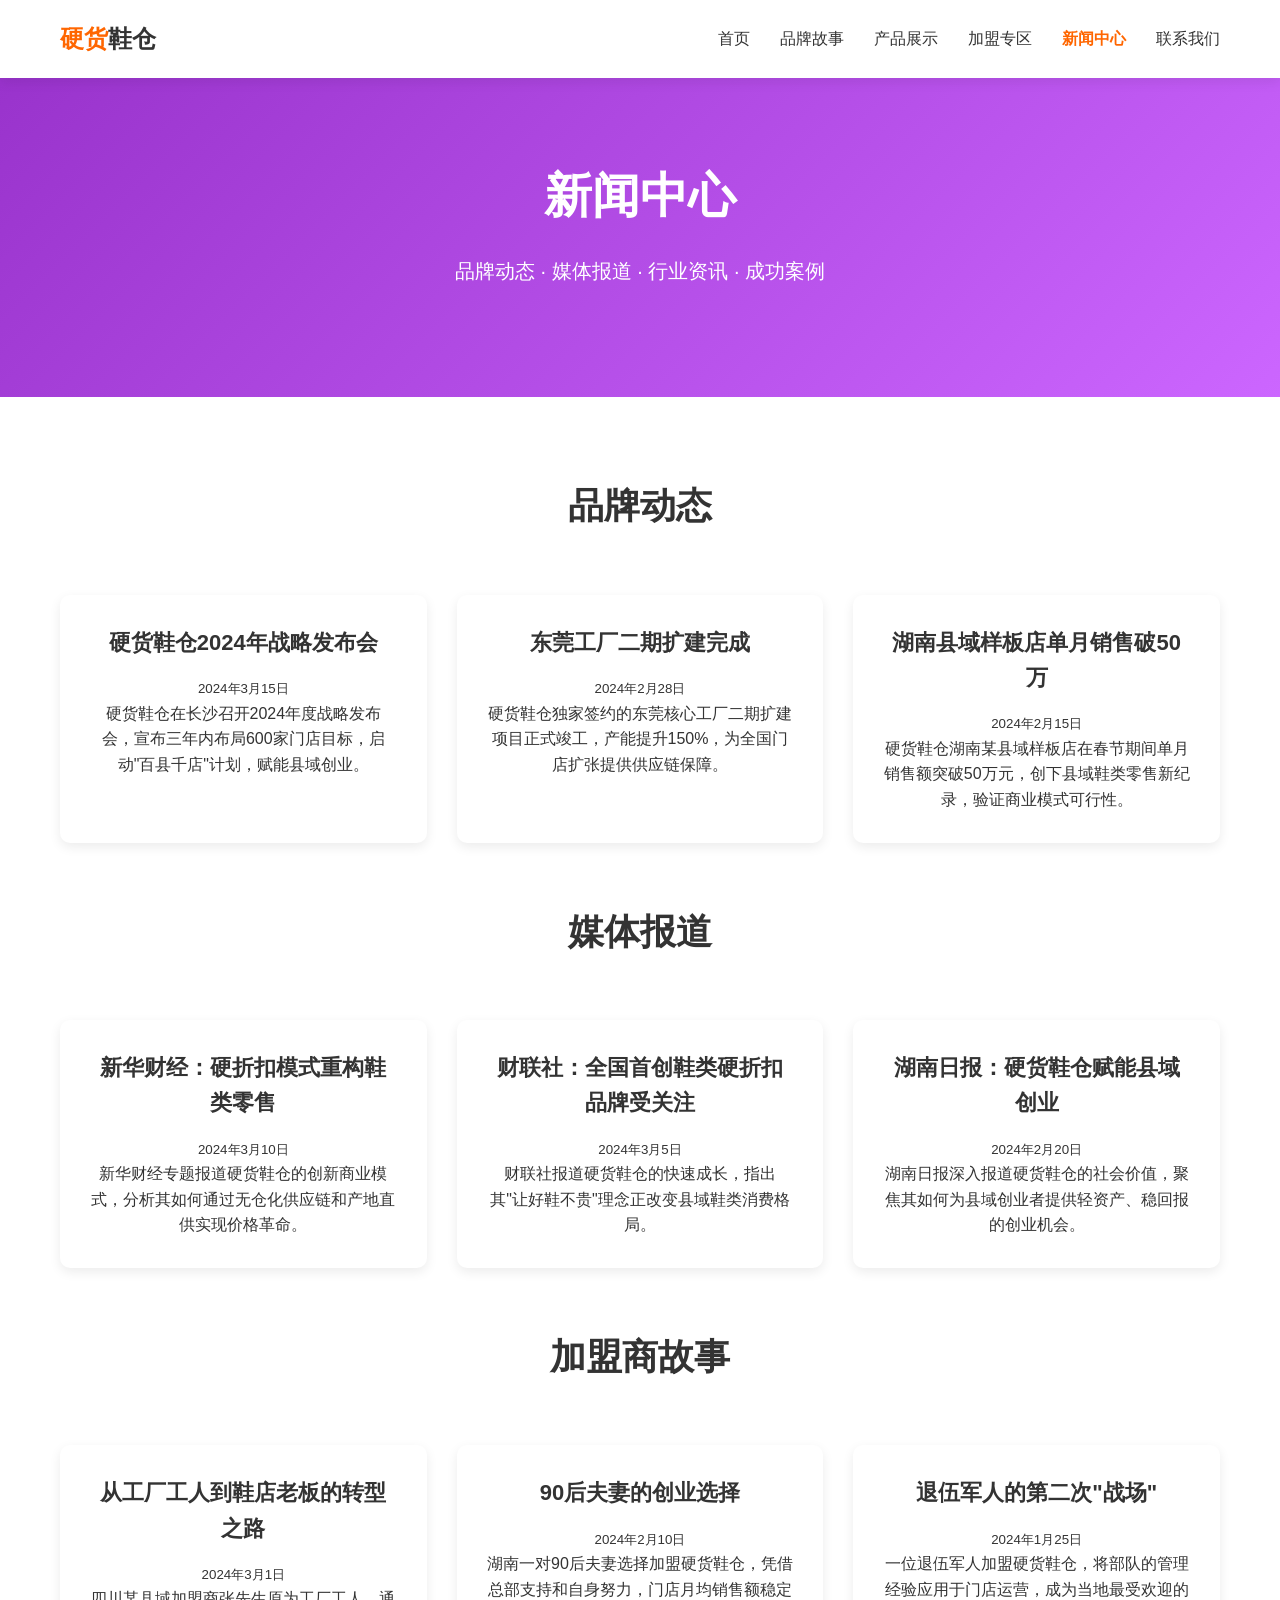
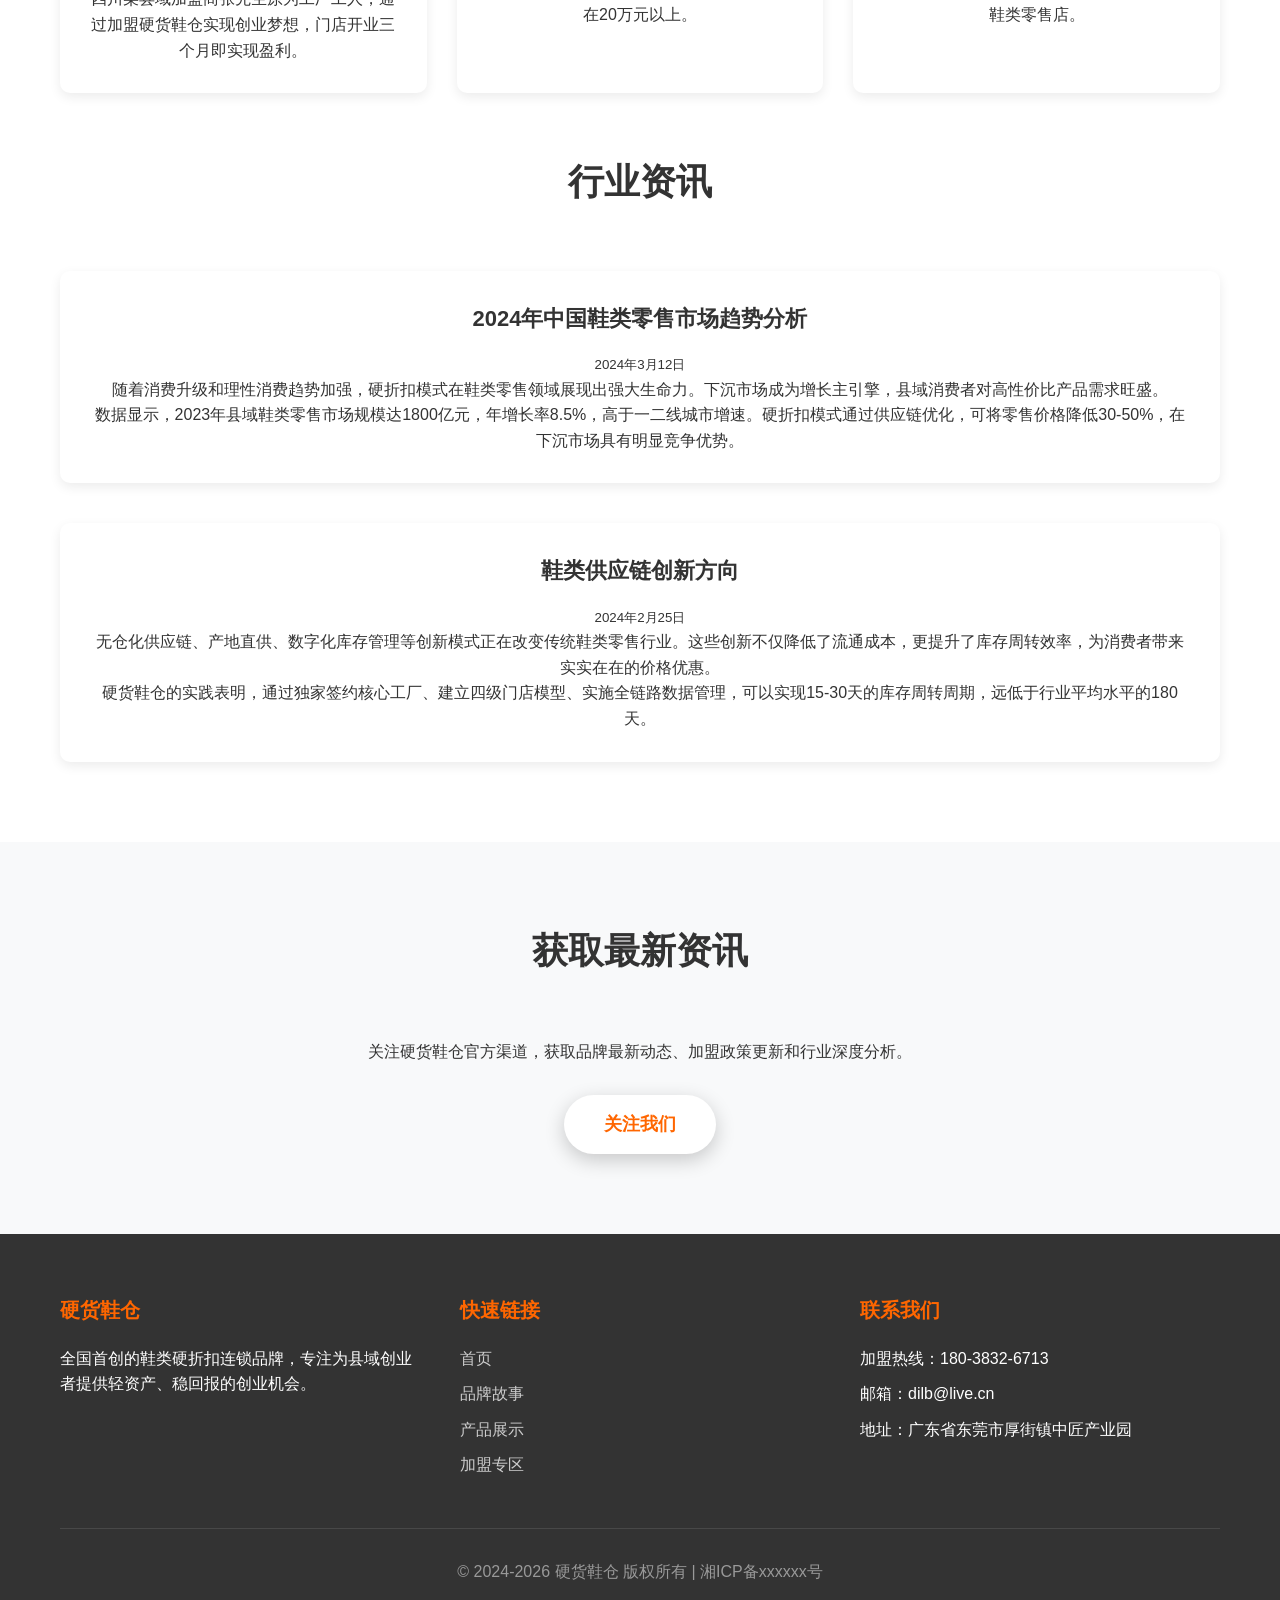
<file: news.html>
<!DOCTYPE html>
<html lang="zh-CN">
<head>
    <meta charset="UTF-8">
    <meta name="viewport" content="width=device-width, initial-scale=1.0">
    <title>新闻中心 | 硬货鞋仓 - 品牌动态与行业资讯</title>
    <meta name="description" content="硬货鞋仓新闻中心，提供品牌最新动态、媒体报道、行业资讯及加盟商成功案例。">
    <meta name="keywords" content="硬货鞋仓新闻,品牌动态,媒体报道,行业资讯,加盟商案例">
    <link rel="stylesheet" href="static/css/style.css">
</head>
<body>
    <header class="header">
        <div class="container">
            <nav class="navbar">
                <a href="index.html" class="logo">硬货<span>鞋仓</span></a>
                <ul class="nav-links">
                    <li><a href="index.html">首页</a></li>
                    <li><a href="brand.html">品牌故事</a></li>
                    <li><a href="products.html">产品展示</a></li>
                    <li><a href="join.html">加盟专区</a></li>
                    <li><a href="news.html" class="active">新闻中心</a></li>
                    <li><a href="contact.html">联系我们</a></li>
                </ul>
            </nav>
        </div>
    </header>

    <section class="hero" style="background: linear-gradient(135deg, #9933cc 0%, #cc66ff 100%); padding: 80px 0;">
        <div class="container">
            <h1>新闻中心</h1>
            <p>品牌动态 · 媒体报道 · 行业资讯 · 成功案例</p>
        </div>
    </section>

    <section class="products">
        <div class="container">
            <h2 class="section-title">品牌动态</h2>
            
            <div class="feature-grid">
                <div class="feature-card">
                    <h3>硬货鞋仓2024年战略发布会</h3>
                    <p><small>2024年3月15日</small></p>
                    <p>硬货鞋仓在长沙召开2024年度战略发布会，宣布三年内布局600家门店目标，启动"百县千店"计划，赋能县域创业。</p>
                </div>
                
                <div class="feature-card">
                    <h3>东莞工厂二期扩建完成</h3>
                    <p><small>2024年2月28日</small></p>
                    <p>硬货鞋仓独家签约的东莞核心工厂二期扩建项目正式竣工，产能提升150%，为全国门店扩张提供供应链保障。</p>
                </div>
                
                <div class="feature-card">
                    <h3>湖南县域样板店单月销售破50万</h3>
                    <p><small>2024年2月15日</small></p>
                    <p>硬货鞋仓湖南某县域样板店在春节期间单月销售额突破50万元，创下县域鞋类零售新纪录，验证商业模式可行性。</p>
                </div>
            </div>
            
            <h2 class="section-title" style="margin-top: 60px;">媒体报道</h2>
            
            <div class="feature-grid">
                <div class="feature-card">
                    <h3>新华财经：硬折扣模式重构鞋类零售</h3>
                    <p><small>2024年3月10日</small></p>
                    <p>新华财经专题报道硬货鞋仓的创新商业模式，分析其如何通过无仓化供应链和产地直供实现价格革命。</p>
                </div>
                
                <div class="feature-card">
                    <h3>财联社：全国首创鞋类硬折扣品牌受关注</h3>
                    <p><small>2024年3月5日</small></p>
                    <p>财联社报道硬货鞋仓的快速成长，指出其"让好鞋不贵"理念正改变县域鞋类消费格局。</p>
                </div>
                
                <div class="feature-card">
                    <h3>湖南日报：硬货鞋仓赋能县域创业</h3>
                    <p><small>2024年2月20日</small></p>
                    <p>湖南日报深入报道硬货鞋仓的社会价值，聚焦其如何为县域创业者提供轻资产、稳回报的创业机会。</p>
                </div>
            </div>
            
            <h2 class="section-title" style="margin-top: 60px;">加盟商故事</h2>
            
            <div class="feature-grid">
                <div class="feature-card">
                    <h3>从工厂工人到鞋店老板的转型之路</h3>
                    <p><small>2024年3月1日</small></p>
                    <p>四川某县域加盟商张先生原为工厂工人，通过加盟硬货鞋仓实现创业梦想，门店开业三个月即实现盈利。</p>
                </div>
                
                <div class="feature-card">
                    <h3>90后夫妻的创业选择</h3>
                    <p><small>2024年2月10日</small></p>
                    <p>湖南一对90后夫妻选择加盟硬货鞋仓，凭借总部支持和自身努力，门店月均销售额稳定在20万元以上。</p>
                </div>
                
                <div class="feature-card">
                    <h3>退伍军人的第二次"战场"</h3>
                    <p><small>2024年1月25日</small></p>
                    <p>一位退伍军人加盟硬货鞋仓，将部队的管理经验应用于门店运营，成为当地最受欢迎的鞋类零售店。</p>
                </div>
            </div>
            
            <h2 class="section-title" style="margin-top: 60px;">行业资讯</h2>
            
            <div class="feature-card">
                <h3>2024年中国鞋类零售市场趋势分析</h3>
                <p><small>2024年3月12日</small></p>
                <p>随着消费升级和理性消费趋势加强，硬折扣模式在鞋类零售领域展现出强大生命力。下沉市场成为增长主引擎，县域消费者对高性价比产品需求旺盛。</p>
                <p>数据显示，2023年县域鞋类零售市场规模达1800亿元，年增长率8.5%，高于一二线城市增速。硬折扣模式通过供应链优化，可将零售价格降低30-50%，在下沉市场具有明显竞争优势。</p>
            </div>
            
            <div class="feature-card" style="margin-top: 40px;">
                <h3>鞋类供应链创新方向</h3>
                <p><small>2024年2月25日</small></p>
                <p>无仓化供应链、产地直供、数字化库存管理等创新模式正在改变传统鞋类零售行业。这些创新不仅降低了流通成本，更提升了库存周转效率，为消费者带来实实在在的价格优惠。</p>
                <p>硬货鞋仓的实践表明，通过独家签约核心工厂、建立四级门店模型、实施全链路数据管理，可以实现15-30天的库存周转周期，远低于行业平均水平的180天。</p>
            </div>
        </div>
    </section>

    <section class="join">
        <div class="container">
            <h2 class="section-title">获取最新资讯</h2>
            <p style="text-align: center; max-width: 800px; margin: 0 auto 30px;">
                关注硬货鞋仓官方渠道，获取品牌最新动态、加盟政策更新和行业深度分析。
            </p>
            <div style="text-align: center;">
                <a href="contact.html" class="cta-button">关注我们</a>
            </div>
        </div>
    </section>

    <footer class="footer">
        <div class="container">
            <div class="footer-content">
                <div class="footer-section">
                    <h3>硬货鞋仓</h3>
                    <p>全国首创的鞋类硬折扣连锁品牌，专注为县域创业者提供轻资产、稳回报的创业机会。</p>
                </div>
                <div class="footer-section">
                    <h3>快速链接</h3>
                    <ul class="footer-links">
                        <li><a href="index.html">首页</a></li>
                        <li><a href="brand.html">品牌故事</a></li>
                        <li><a href="products.html">产品展示</a></li>
                        <li><a href="join.html">加盟专区</a></li>
                    </ul>
                </div>
                <div class="footer-section">
                    <h3>联系我们</h3>
                    <div class="contact-info">
                        <p>加盟热线：180-3832-6713</p>
                        <p>邮箱：dilb@live.cn</p>
                        <p>地址：广东省东莞市厚街镇中匠产业园</p>
                    </div>
                </div>
            </div>
            <div class="copyright">
                <p>&copy; 2024-2026 硬货鞋仓 版权所有 | 湘ICP备xxxxxx号</p>
            </div>
        </div>
    </footer>

    <script src="static/js/main.js"></script>
</body>
</html>
</file>
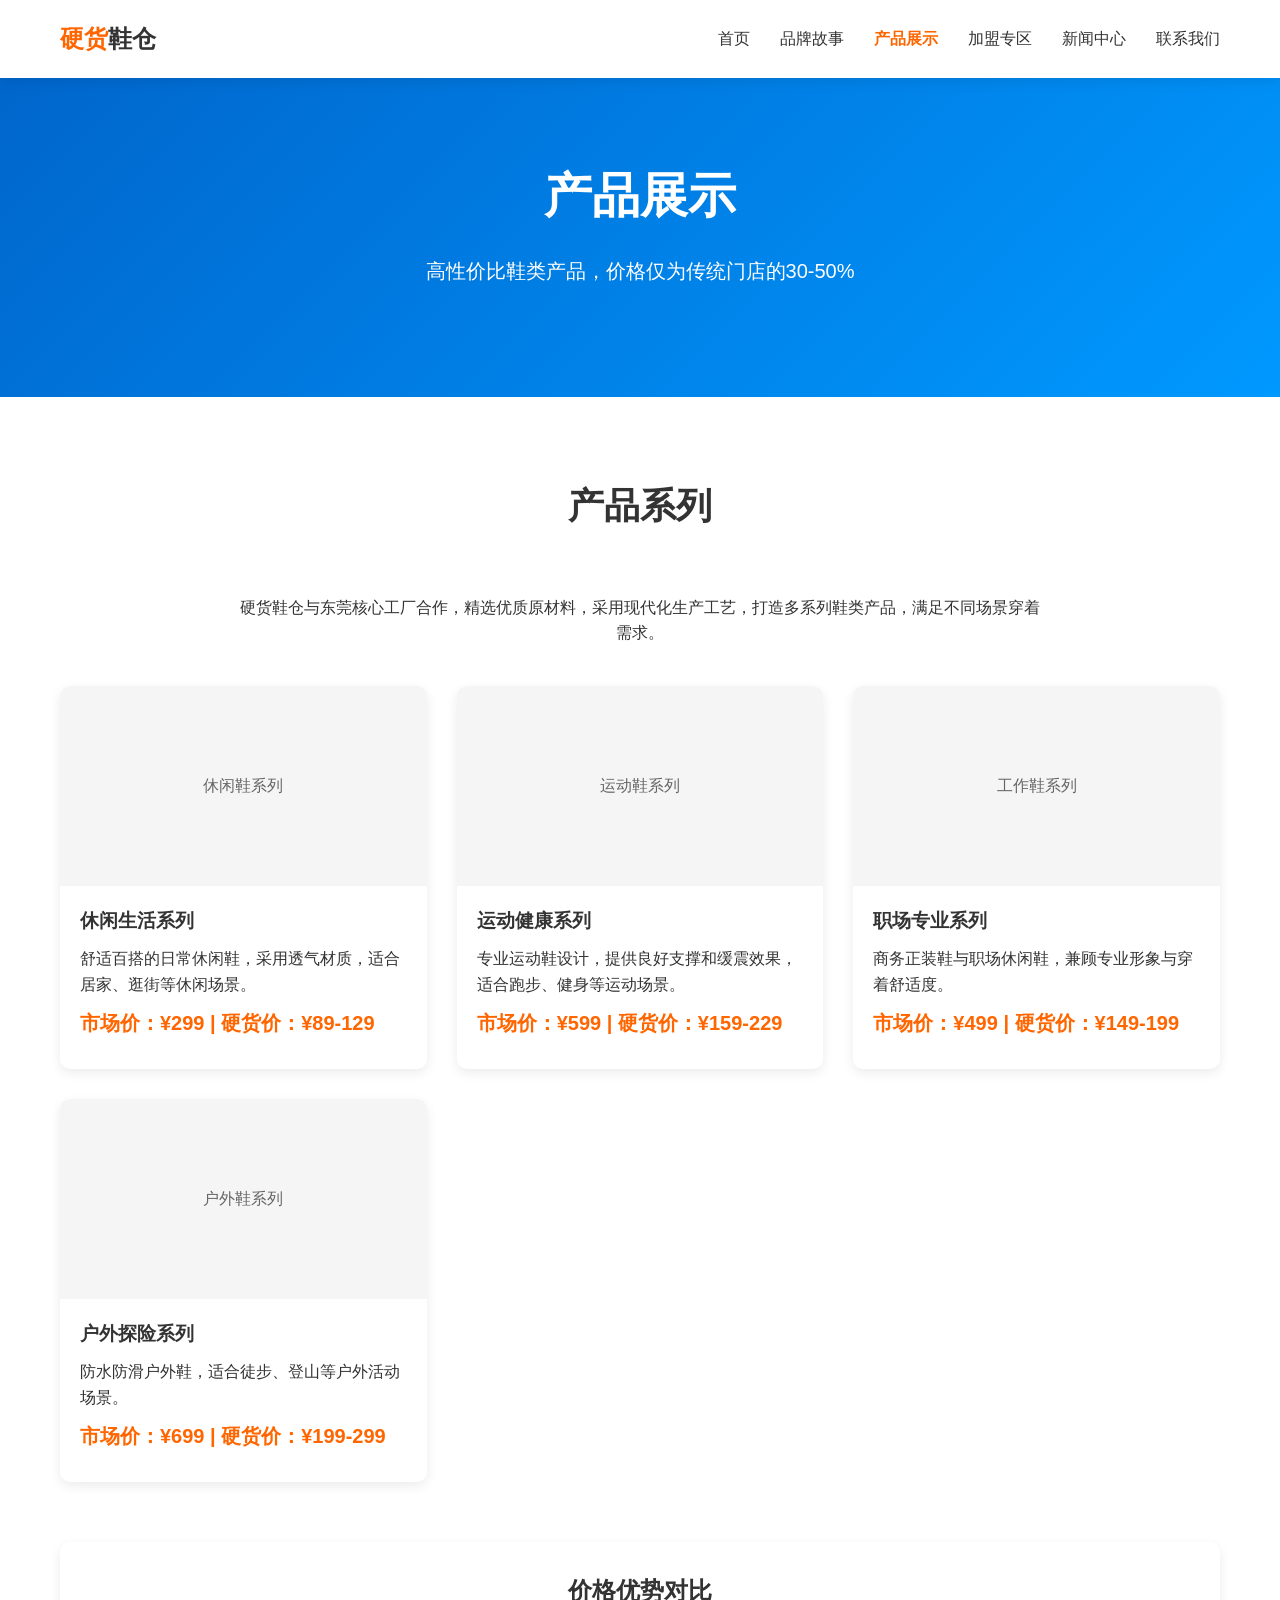
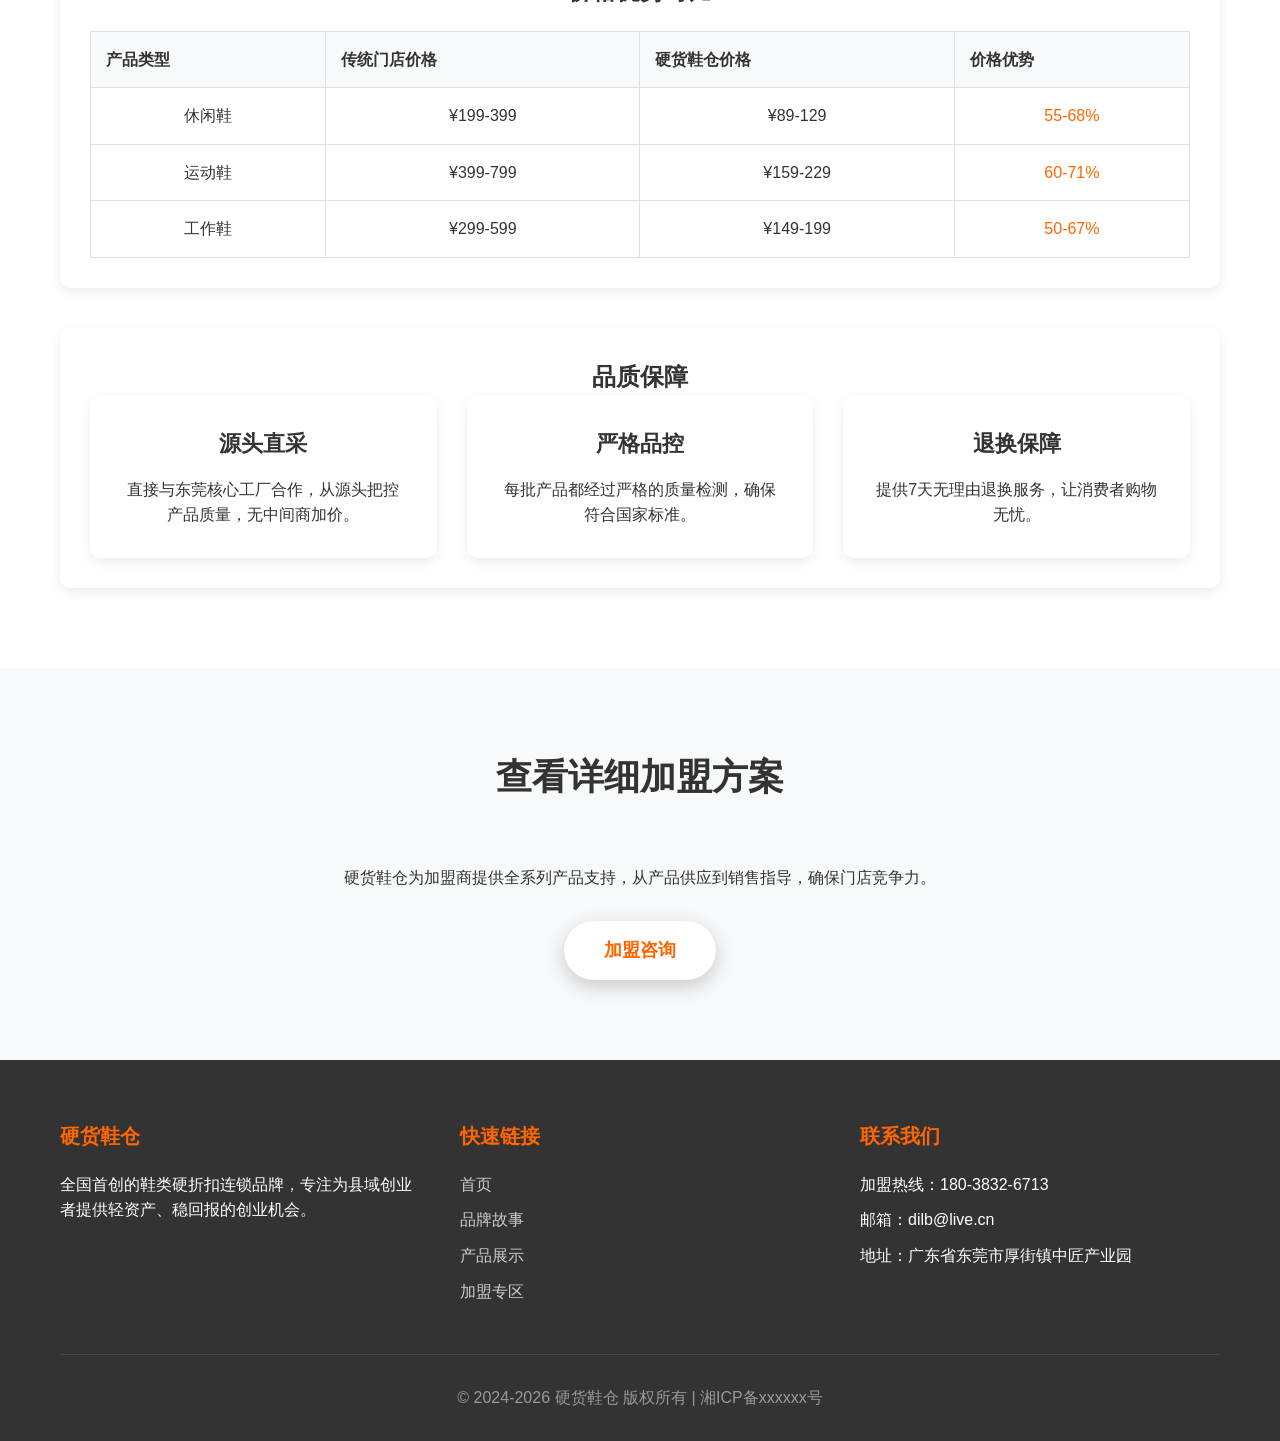
<file: products.html>
<!DOCTYPE html>
<html lang="zh-CN">
<head>
    <meta charset="UTF-8">
    <meta name="viewport" content="width=device-width, initial-scale=1.0">
    <title>产品展示 | 硬货鞋仓 - 高性价比鞋类产品</title>
    <meta name="description" content="硬货鞋仓提供各类高性价比鞋类产品，包括休闲鞋、运动鞋、工作鞋等，价格仅为传统门店的30-50%。">
    <meta name="keywords" content="鞋类产品,休闲鞋,运动鞋,工作鞋,高性价比鞋,硬货鞋仓产品">
    <link rel="stylesheet" href="static/css/style.css">
</head>
<body>
    <header class="header">
        <div class="container">
            <nav class="navbar">
                <a href="index.html" class="logo">硬货<span>鞋仓</span></a>
                <ul class="nav-links">
                    <li><a href="index.html">首页</a></li>
                    <li><a href="brand.html">品牌故事</a></li>
                    <li><a href="products.html" class="active">产品展示</a></li>
                    <li><a href="join.html">加盟专区</a></li>
                    <li><a href="news.html">新闻中心</a></li>
                    <li><a href="contact.html">联系我们</a></li>
                </ul>
            </nav>
        </div>
    </header>

    <section class="hero" style="background: linear-gradient(135deg, #0066cc 0%, #0099ff 100%); padding: 80px 0;">
        <div class="container">
            <h1>产品展示</h1>
            <p>高性价比鞋类产品，价格仅为传统门店的30-50%</p>
        </div>
    </section>

    <section class="products">
        <div class="container">
            <h2 class="section-title">产品系列</h2>
            <p style="text-align: center; max-width: 800px; margin: 0 auto 40px;">
                硬货鞋仓与东莞核心工厂合作，精选优质原材料，采用现代化生产工艺，打造多系列鞋类产品，满足不同场景穿着需求。
            </p>
            
            <div class="product-grid">
                <div class="product-card">
                    <div class="product-image">休闲鞋系列</div>
                    <div class="product-info">
                        <h3>休闲生活系列</h3>
                        <p>舒适百搭的日常休闲鞋，采用透气材质，适合居家、逛街等休闲场景。</p>
                        <div class="price">市场价：¥299 | 硬货价：¥89-129</div>
                    </div>
                </div>
                
                <div class="product-card">
                    <div class="product-image">运动鞋系列</div>
                    <div class="product-info">
                        <h3>运动健康系列</h3>
                        <p>专业运动鞋设计，提供良好支撑和缓震效果，适合跑步、健身等运动场景。</p>
                        <div class="price">市场价：¥599 | 硬货价：¥159-229</div>
                    </div>
                </div>
                
                <div class="product-card">
                    <div class="product-image">工作鞋系列</div>
                    <div class="product-info">
                        <h3>职场专业系列</h3>
                        <p>商务正装鞋与职场休闲鞋，兼顾专业形象与穿着舒适度。</p>
                        <div class="price">市场价：¥499 | 硬货价：¥149-199</div>
                    </div>
                </div>
                
                <div class="product-card">
                    <div class="product-image">户外鞋系列</div>
                    <div class="product-info">
                        <h3>户外探险系列</h3>
                        <p>防水防滑户外鞋，适合徒步、登山等户外活动场景。</p>
                        <div class="price">市场价：¥699 | 硬货价：¥199-299</div>
                    </div>
                </div>
            </div>
            
            <div class="feature-card" style="margin-top: 60px;">
                <h2>价格优势对比</h2>
                <table style="width: 100%; border-collapse: collapse; margin-top: 20px;">
                    <thead>
                        <tr style="background-color: var(--accent-color);">
                            <th style="padding: 15px; text-align: left; border: 1px solid var(--border-color);">产品类型</th>
                            <th style="padding: 15px; text-align: left; border: 1px solid var(--border-color);">传统门店价格</th>
                            <th style="padding: 15px; text-align: left; border: 1px solid var(--border-color);">硬货鞋仓价格</th>
                            <th style="padding: 15px; text-align: left; border: 1px solid var(--border-color);">价格优势</th>
                        </tr>
                    </thead>
                    <tbody>
                        <tr>
                            <td style="padding: 15px; border: 1px solid var(--border-color);">休闲鞋</td>
                            <td style="padding: 15px; border: 1px solid var(--border-color);">¥199-399</td>
                            <td style="padding: 15px; border: 1px solid var(--border-color);">¥89-129</td>
                            <td style="padding: 15px; border: 1px solid var(--border-color); color: var(--primary-color);">55-68%</td>
                        </tr>
                        <tr>
                            <td style="padding: 15px; border: 1px solid var(--border-color);">运动鞋</td>
                            <td style="padding: 15px; border: 1px solid var(--border-color);">¥399-799</td>
                            <td style="padding: 15px; border: 1px solid var(--border-color);">¥159-229</td>
                            <td style="padding: 15px; border: 1px solid var(--border-color); color: var(--primary-color);">60-71%</td>
                        </tr>
                        <tr>
                            <td style="padding: 15px; border: 1px solid var(--border-color);">工作鞋</td>
                            <td style="padding: 15px; border: 1px solid var(--border-color);">¥299-599</td>
                            <td style="padding: 15px; border: 1px solid var(--border-color);">¥149-199</td>
                            <td style="padding: 15px; border: 1px solid var(--border-color); color: var(--primary-color);">50-67%</td>
                        </tr>
                    </tbody>
                </table>
            </div>
            
            <div class="feature-card" style="margin-top: 40px;">
                <h2>品质保障</h2>
                <div class="feature-grid">
                    <div class="feature-card">
                        <h3>源头直采</h3>
                        <p>直接与东莞核心工厂合作，从源头把控产品质量，无中间商加价。</p>
                    </div>
                    <div class="feature-card">
                        <h3>严格品控</h3>
                        <p>每批产品都经过严格的质量检测，确保符合国家标准。</p>
                    </div>
                    <div class="feature-card">
                        <h3>退换保障</h3>
                        <p>提供7天无理由退换服务，让消费者购物无忧。</p>
                    </div>
                </div>
            </div>
        </div>
    </section>

    <section class="join">
        <div class="container">
            <h2 class="section-title">查看详细加盟方案</h2>
            <p style="text-align: center; max-width: 800px; margin: 0 auto 30px;">
                硬货鞋仓为加盟商提供全系列产品支持，从产品供应到销售指导，确保门店竞争力。
            </p>
            <div style="text-align: center;">
                <a href="join.html" class="cta-button">加盟咨询</a>
            </div>
        </div>
    </section>

    <footer class="footer">
        <div class="container">
            <div class="footer-content">
                <div class="footer-section">
                    <h3>硬货鞋仓</h3>
                    <p>全国首创的鞋类硬折扣连锁品牌，专注为县域创业者提供轻资产、稳回报的创业机会。</p>
                </div>
                <div class="footer-section">
                    <h3>快速链接</h3>
                    <ul class="footer-links">
                        <li><a href="index.html">首页</a></li>
                        <li><a href="brand.html">品牌故事</a></li>
                        <li><a href="products.html">产品展示</a></li>
                        <li><a href="join.html">加盟专区</a></li>
                    </ul>
                </div>
                <div class="footer-section">
                    <h3>联系我们</h3>
                    <div class="contact-info">
                        <p>加盟热线：180-3832-6713</p>
                        <p>邮箱：dilb@live.cn</p>
                        <p>地址：广东省东莞市厚街镇中匠产业园</p>
                    </div>
                </div>
            </div>
            <div class="copyright">
                <p>&copy; 2024-2026 硬货鞋仓 版权所有 | 湘ICP备xxxxxx号</p>
            </div>
        </div>
    </footer>

    <script src="static/js/main.js"></script>
</body>
</html>
</file>
<file: static/css/style.css>
/* 硬货鞋仓官网样式表 */
:root {
  --primary-color: #ff6600; /* 橙色，象征活力、折扣 */
  --secondary-color: #333333; /* 深灰，专业稳重 */
  --accent-color: #f8f9fa; /* 浅灰背景 */
  --text-color: #333;
  --text-light: #666;
  --white: #fff;
  --border-color: #e0e0e0;
  --shadow: 0 4px 12px rgba(0, 0, 0, 0.08);
  --transition: all 0.3s ease;
}

* {
  margin: 0;
  padding: 0;
  box-sizing: border-box;
}

body {
  font-family: 'Noto Sans CJK SC', 'Microsoft YaHei', sans-serif;
  color: var(--text-color);
  line-height: 1.6;
  background-color: var(--white);
}

.container {
  width: 100%;
  max-width: 1200px;
  margin: 0 auto;
  padding: 0 20px;
}

/* 头部样式 */
.header {
  background-color: var(--white);
  box-shadow: var(--shadow);
  position: sticky;
  top: 0;
  z-index: 1000;
}

.navbar {
  display: flex;
  justify-content: space-between;
  align-items: center;
  padding: 20px 0;
}

.logo {
  font-size: 24px;
  font-weight: 700;
  color: var(--primary-color);
  text-decoration: none;
}

.logo span {
  color: var(--secondary-color);
}

.nav-links {
  display: flex;
  list-style: none;
}

.nav-links li {
  margin-left: 30px;
}

.nav-links a {
  text-decoration: none;
  color: var(--text-color);
  font-weight: 500;
  transition: var(--transition);
}

.nav-links a:hover {
  color: var(--primary-color);
}

.nav-links a.active {
  color: var(--primary-color);
  font-weight: 600;
}

/* 英雄区域 */
.hero {
  background: linear-gradient(135deg, #ff6600 0%, #ff9933 100%);
  color: var(--white);
  padding: 100px 0;
  text-align: center;
}

.hero h1 {
  font-size: 48px;
  margin-bottom: 20px;
  font-weight: 700;
}

.hero p {
  font-size: 20px;
  max-width: 700px;
  margin: 0 auto 30px;
}

.cta-button {
  display: inline-block;
  background-color: var(--white);
  color: var(--primary-color);
  padding: 15px 40px;
  font-size: 18px;
  font-weight: 600;
  border-radius: 50px;
  text-decoration: none;
  transition: var(--transition);
  box-shadow: 0 6px 20px rgba(0, 0, 0, 0.2);
}

.cta-button:hover {
  transform: translateY(-3px);
  box-shadow: 0 8px 25px rgba(0, 0, 0, 0.25);
}

/* 核心优势 */
.features {
  padding: 80px 0;
  background-color: var(--accent-color);
}

.section-title {
  text-align: center;
  font-size: 36px;
  margin-bottom: 60px;
  color: var(--secondary-color);
}

.feature-grid {
  display: grid;
  grid-template-columns: repeat(auto-fit, minmax(250px, 1fr));
  gap: 30px;
}

.feature-card {
  background-color: var(--white);
  padding: 30px;
  border-radius: 10px;
  box-shadow: var(--shadow);
  text-align: center;
  transition: var(--transition);
}

.feature-card:hover {
  transform: translateY(-5px);
  box-shadow: 0 10px 30px rgba(0, 0, 0, 0.12);
}

.feature-icon {
  font-size: 48px;
  color: var(--primary-color);
  margin-bottom: 20px;
}

.feature-card h3 {
  font-size: 22px;
  margin-bottom: 15px;
}

/* 产品展示 */
.products {
  padding: 80px 0;
}

.product-grid {
  display: grid;
  grid-template-columns: repeat(auto-fill, minmax(280px, 1fr));
  gap: 30px;
}

.product-card {
  border-radius: 10px;
  overflow: hidden;
  box-shadow: var(--shadow);
  transition: var(--transition);
}

.product-card:hover {
  transform: translateY(-5px);
  box-shadow: 0 12px 30px rgba(0, 0, 0, 0.15);
}

.product-image {
  height: 200px;
  background-color: #f5f5f5;
  display: flex;
  align-items: center;
  justify-content: center;
  color: var(--text-light);
}

.product-info {
  padding: 20px;
}

.product-info h3 {
  margin-bottom: 10px;
}

.price {
  color: var(--primary-color);
  font-size: 20px;
  font-weight: 700;
  margin: 10px 0;
}

/* 加盟专区 */
.join {
  padding: 80px 0;
  background-color: var(--accent-color);
}

.process-steps {
  display: flex;
  justify-content: space-between;
  flex-wrap: wrap;
  gap: 20px;
}

.step {
  flex: 1;
  min-width: 200px;
  text-align: center;
  padding: 30px 20px;
  background-color: var(--white);
  border-radius: 10px;
  box-shadow: var(--shadow);
}

.step-number {
  display: inline-block;
  width: 50px;
  height: 50px;
  line-height: 50px;
  background-color: var(--primary-color);
  color: var(--white);
  border-radius: 50%;
  font-size: 24px;
  font-weight: 700;
  margin-bottom: 20px;
}

/* 页脚 */
.footer {
  background-color: var(--secondary-color);
  color: var(--white);
  padding: 60px 0 30px;
}

.footer-content {
  display: grid;
  grid-template-columns: repeat(auto-fit, minmax(200px, 1fr));
  gap: 40px;
  margin-bottom: 40px;
}

.footer-section h3 {
  font-size: 20px;
  margin-bottom: 20px;
  color: var(--primary-color);
}

.footer-links {
  list-style: none;
}

.footer-links li {
  margin-bottom: 10px;
}

.footer-links a {
  color: #ccc;
  text-decoration: none;
  transition: var(--transition);
}

.footer-links a:hover {
  color: var(--primary-color);
}

.contact-info p {
  margin-bottom: 10px;
}

.copyright {
  text-align: center;
  padding-top: 30px;
  border-top: 1px solid rgba(255, 255, 255, 0.1);
  color: #999;
}

/* 响应式设计 */
@media (max-width: 768px) {
  .navbar {
    flex-direction: column;
    padding: 15px 0;
  }
  
  .nav-links {
    margin-top: 20px;
    flex-wrap: wrap;
    justify-content: center;
  }
  
  .nav-links li {
    margin: 5px 15px;
  }
  
  .hero h1 {
    font-size: 36px;
  }
  
  .hero p {
    font-size: 18px;
  }
  
  .section-title {
    font-size: 30px;
  }
  
  .process-steps {
    flex-direction: column;
  }
}
</file>
